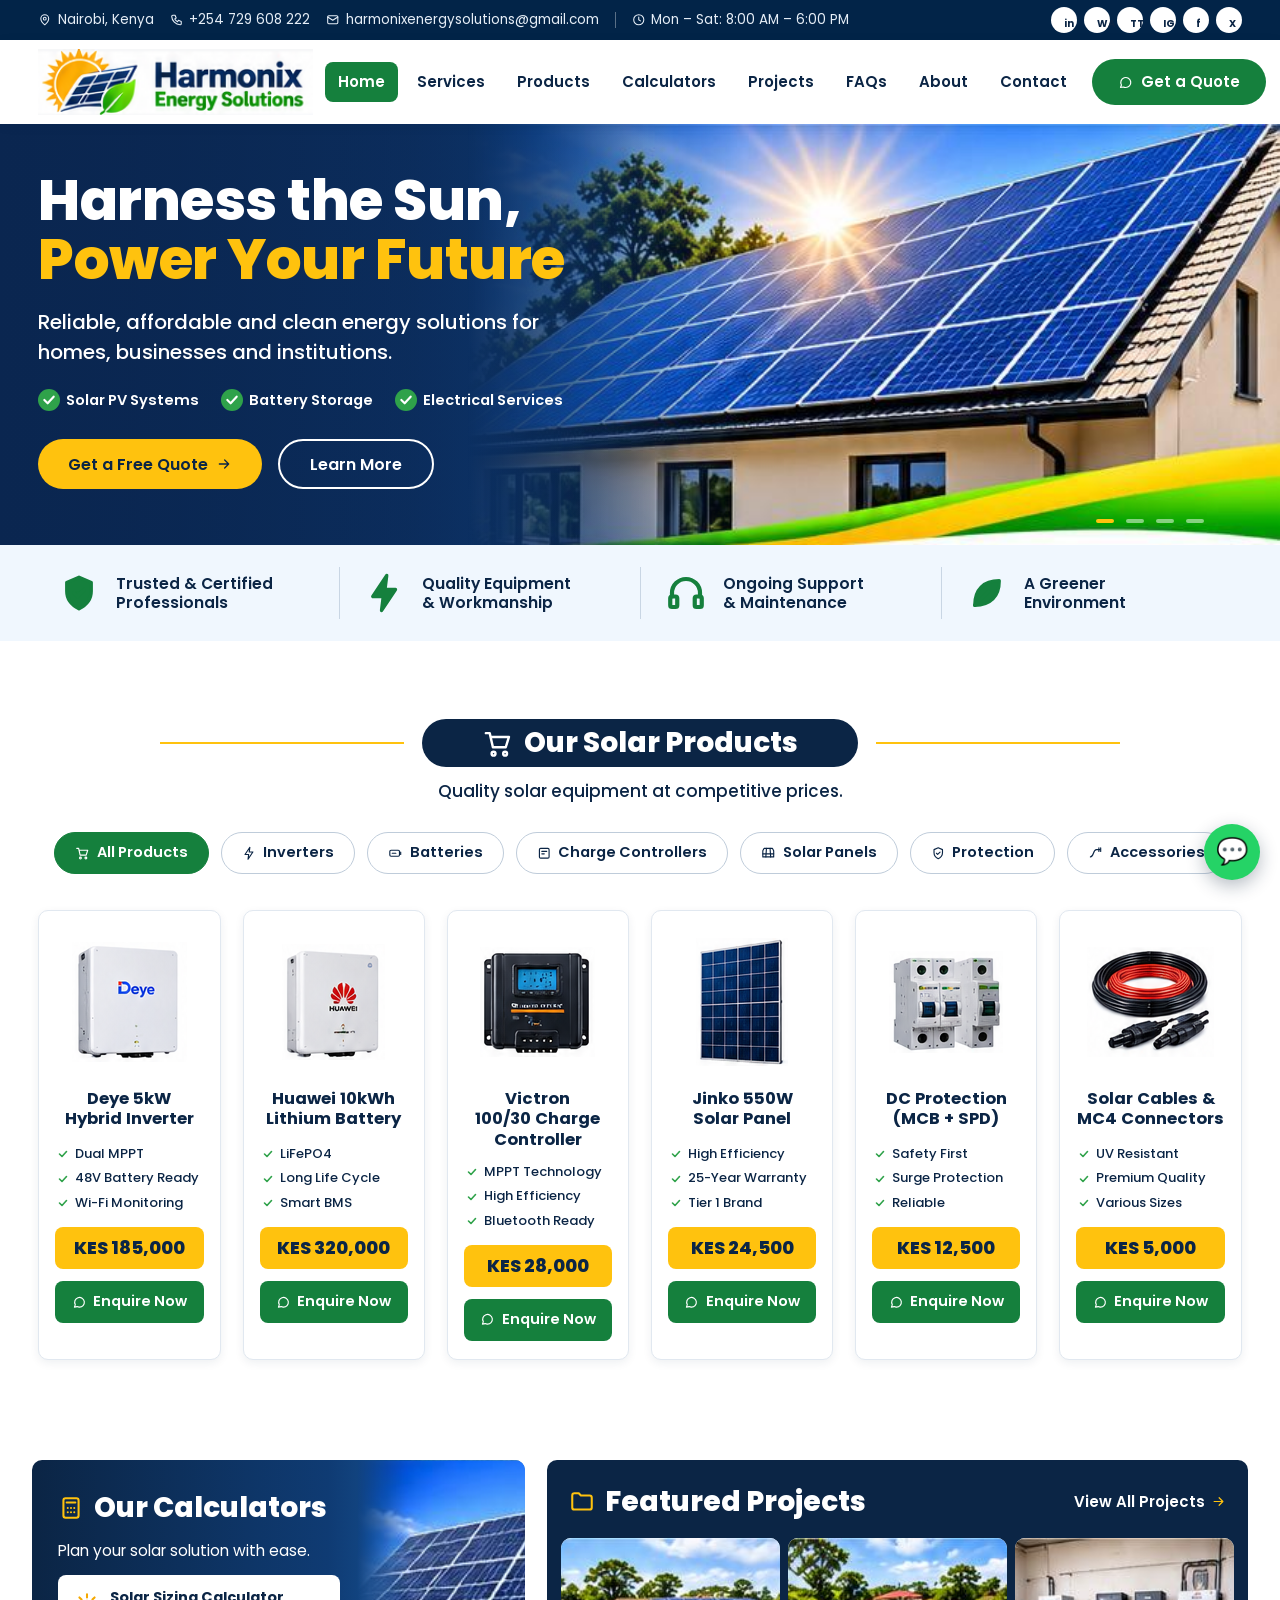
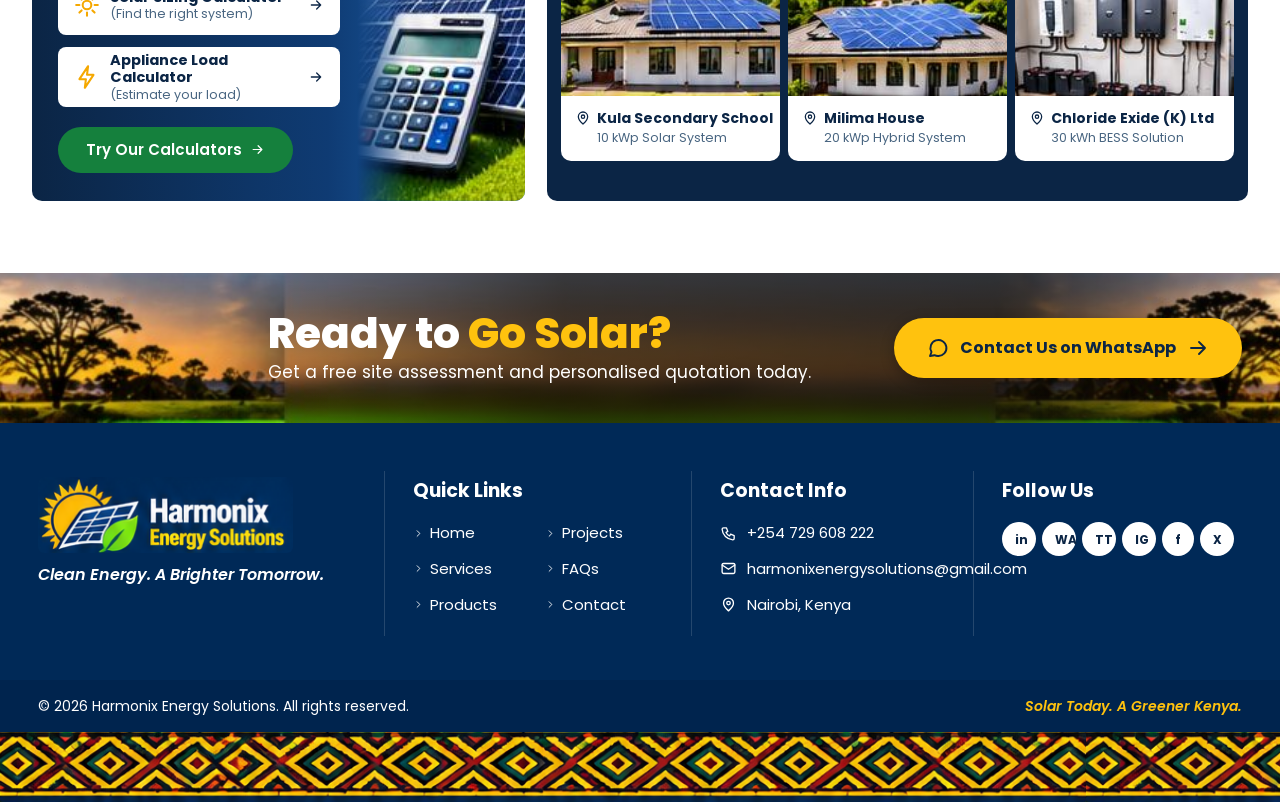
<file: index.html>
<!DOCTYPE html>
<html lang="en">
<head>
    <meta charset="UTF-8">
    <meta name="viewport" content="width=device-width, initial-scale=1.0">

    <title>Harmonix Energy Solutions | Solar &amp; Electrical</title>
    <meta name="description"
          content="Explore solar energy, battery storage and electrical solutions from Harmonix Energy Solutions.">
    <meta name="theme-color" content="#0B2545">

    <!-- Link preview (WhatsApp, Facebook, LinkedIn) -->
    <meta property="og:type" content="website">
    <meta property="og:title" content="Harmonix Energy Solutions | Solar &amp; Electrical">
    <meta property="og:description"
          content="Reliable solar, battery storage and electrical solutions for homes and businesses.">
    <!-- Add this once your images are uploaded:
    <meta property="og:image" content="https://alankonga.github.io/harmonix-energy/images/solar-installation.jpg">
    -->

    <!-- Emoji favicon -->
    <link rel="icon"
          href="data:image/svg+xml,<svg xmlns='http://www.w3.org/2000/svg' viewBox='0 0 100 100'><text y='.9em' font-size='90'>☀️</text></svg>">

    <!-- Structured data for Google. Add "url", "image" and "address" once you have them. -->
    <script type="application/ld+json">
    {
        "@context": "https://schema.org",
        "@type": "LocalBusiness",
        "name": "Harmonix Energy Solutions",
        "description": "Solar PV, battery storage and electrical services for homes and businesses.",
        "email": "harmonixenergysolutions@gmail.com",
        "telephone": "+254729608222",
        "areaServed": "Kenya"
    }
    </script>

    <link rel="preconnect" href="https://fonts.googleapis.com">
    <link rel="stylesheet" href="https://fonts.googleapis.com/css2?family=Poppins:wght@400;500;600;700;800&display=swap">
    <link rel="stylesheet" href="style.css">
    <link rel="stylesheet" href="theme.css">
</head>
<body><svg width="0" height="0" style="position:absolute" aria-hidden="true"><defs><symbol id="i-shield" viewBox="0 0 24 24"><path d="M12 3l7 3v5c0 5-3 8-7 10-4-2-7-5-7-10V6z"/><path d="M9 12l2 2 4-4"/></symbol><symbol id="i-bolt" viewBox="0 0 24 24"><path d="M13 2L5 14h6l-1 8 8-12h-6z"/></symbol><symbol id="i-headset" viewBox="0 0 24 24"><path d="M4 14v-2a8 8 0 0116 0v2"/><rect x="3" y="14" width="4" height="6" rx="1"/><rect x="17" y="14" width="4" height="6" rx="1"/></symbol><symbol id="i-leaf" viewBox="0 0 24 24"><path d="M5 19c0-9 5-14 14-14 0 9-5 14-14 14z"/><path d="M5 19l8-8"/></symbol><symbol id="i-cart" viewBox="0 0 24 24"><circle cx="9" cy="20" r="1.5"/><circle cx="18" cy="20" r="1.5"/><path d="M3 4h3l2.5 11h10L21 7H7"/></symbol><symbol id="i-calc" viewBox="0 0 24 24"><rect x="5" y="3" width="14" height="18" rx="2"/><path d="M8 7h8M9 12h.01M12 12h.01M15 12h.01M9 16h.01M12 16h.01M15 16h.01"/></symbol><symbol id="i-battery" viewBox="0 0 24 24"><rect x="3" y="7" width="16" height="10" rx="2"/><path d="M21 10v4M7 12h6"/></symbol><symbol id="i-ctl" viewBox="0 0 24 24"><rect x="4" y="4" width="16" height="16" rx="2"/><path d="M8 9h8M8 13h4"/></symbol><symbol id="i-panel" viewBox="0 0 24 24"><path d="M3 8l2-4h14l2 4v10H3z"/><path d="M3 13h18M9 4l-1 14M15 4l1 14"/></symbol><symbol id="i-cable" viewBox="0 0 24 24"><path d="M4 18c6 0 4-12 10-12h6"/><path d="M18 3v6M21 3v6"/></symbol><symbol id="i-check" viewBox="0 0 24 24"><path d="M5 12l5 5 9-10"/></symbol><symbol id="i-chat" viewBox="0 0 24 24"><path d="M4 20l1.5-4A8 8 0 1112 20a8 8 0 01-3.5-.8z"/></symbol><symbol id="i-arrow" viewBox="0 0 24 24"><path d="M5 12h14M13 6l6 6-6 6"/></symbol><symbol id="i-chev" viewBox="0 0 24 24"><path d="M9 6l6 6-6 6"/></symbol><symbol id="i-phone" viewBox="0 0 24 24"><path d="M5 4h4l2 5-2.5 1.5a11 11 0 005 5L15 13l5 2v4a2 2 0 01-2 2A16 16 0 013 6a2 2 0 012-2z"/></symbol><symbol id="i-mail" viewBox="0 0 24 24"><rect x="3" y="5" width="18" height="14" rx="2"/><path d="M3 7l9 6 9-6"/></symbol><symbol id="i-pin" viewBox="0 0 24 24"><path d="M12 21s7-6 7-11a7 7 0 10-14 0c0 5 7 11 7 11z"/><circle cx="12" cy="10" r="2.5"/></symbol><symbol id="i-clock" viewBox="0 0 24 24"><circle cx="12" cy="12" r="9"/><path d="M12 7v5l3 2"/></symbol><symbol id="i-sun" viewBox="0 0 24 24"><circle cx="12" cy="12" r="4"/><path d="M12 2v3M12 19v3M2 12h3M19 12h3M5 5l2 2M17 17l2 2M19 5l-2 2M7 17l-2 2"/></symbol><symbol id="i-folder" viewBox="0 0 24 24"><path d="M3 6a2 2 0 012-2h4l2 2h8a2 2 0 012 2v9a2 2 0 01-2 2H5a2 2 0 01-2-2z"/></symbol></defs></svg>
    <div class="topbar">
        <div class="tb-info">
            <span><svg class="i " aria-hidden="true"><use href="#i-pin"/></svg> Nairobi, Kenya</span><a href="tel:+254729608222"><svg class="i " aria-hidden="true"><use href="#i-phone"/></svg> +254 729 608 222</a>
            <a class="mail" href="mailto:harmonixenergysolutions@gmail.com"><svg class="i " aria-hidden="true"><use href="#i-mail"/></svg> harmonixenergysolutions@gmail.com</a><span class="sep"></span>
            <span class="hours"><svg class="i " aria-hidden="true"><use href="#i-clock"/></svg> Mon &ndash; Sat: 8:00 AM &ndash; 6:00 PM</span>
        </div>
        <nav class="soc" aria-label="Social media"><a href="https://www.linkedin.com/company/YOUR-PAGE" target="_blank" rel="noopener noreferrer" aria-label="LinkedIn" title="LinkedIn">in</a><a href="https://wa.me/254729608222" target="_blank" rel="noopener noreferrer" aria-label="WhatsApp" title="WhatsApp">WA</a><a href="https://www.tiktok.com/@YOUR-HANDLE" target="_blank" rel="noopener noreferrer" aria-label="TikTok" title="TikTok">TT</a><a href="https://www.instagram.com/YOUR-HANDLE" target="_blank" rel="noopener noreferrer" aria-label="Instagram" title="Instagram">IG</a><a href="https://www.facebook.com/YOUR-PAGE" target="_blank" rel="noopener noreferrer" aria-label="Facebook" title="Facebook">f</a><a href="https://x.com/YOUR-HANDLE" target="_blank" rel="noopener noreferrer" aria-label="Twitter" title="Twitter">X</a></nav>
    </div>

    <!-- Header and navigation -->
    <header id="site-header">
        <h2><a href="#home" class="logo-link" aria-label="Harmonix Energy Solutions home"><img src="images/logo-header.png" alt="Harmonix Energy Solutions" width="262" height="68"></a></h2>
        <button type="button" class="nav-toggle" id="nav-toggle" aria-expanded="false" aria-controls="main-nav" aria-label="Toggle navigation menu"><span class="nav-toggle-bar"></span><span class="nav-toggle-bar"></span><span class="nav-toggle-bar"></span></button>
        <nav id="main-nav" aria-label="Main navigation"><a href="#home" class="on">Home</a><a href="solutions.html#services">Services</a><a href="#products">Products</a><a href="solutions.html#calculator">Calculators</a><a href="#projects">Projects</a><a href="solutions.html#faq">FAQs</a><a href="solutions.html#about">About</a><a href="solutions.html#contact">Contact</a></nav>
        <a class="button hdr-quote" href="https://wa.me/254729608222?text=Hello%20Harmonix%20Energy%20Solutions%2C%20I%20would%20like%20a%20quotation." target="_blank" rel="noopener noreferrer"><svg class="i " aria-hidden="true"><use href="#i-chat"/></svg> Get a Quote</a>
    </header>

    <main>
        <section id="home">
            <div class="hero-slides" id="hero-slides" aria-hidden="true"></div>
            <div class="hero-shade" aria-hidden="true"></div>
            <div class="hero-content">
                <h1>Harness the Sun, <span>Power Your Future</span></h1>
                <p class="hero-sub">Reliable, affordable and clean energy solutions for homes, businesses and institutions.</p>
                <ul class="hero-checks"><li><svg class="i " aria-hidden="true"><use href="#i-check"/></svg> Solar PV Systems</li><li><svg class="i " aria-hidden="true"><use href="#i-check"/></svg> Battery Storage</li><li><svg class="i " aria-hidden="true"><use href="#i-check"/></svg> Electrical Services</li></ul>
                <div class="hero-btns"><a class="button yellow" href="solutions.html#contact">Get a Free Quote <svg class="i " aria-hidden="true"><use href="#i-arrow"/></svg></a><a class="button ghost" href="solutions.html#services">Learn More</a></div>
            </div>
            <div class="hero-ctl"><button type="button" id="hero-prev" aria-label="Previous slide">&lsaquo;</button><span id="hero-dots" style="display:flex"></span><button type="button" id="hero-next" aria-label="Next slide">&rsaquo;</button></div>
        </section>

        <div class="trust">
            <div><svg class="i " aria-hidden="true"><use href="#i-shield"/></svg><span>Trusted &amp; Certified<br>Professionals</span></div>
            <div><svg class="i " aria-hidden="true"><use href="#i-bolt"/></svg><span>Quality Equipment<br>&amp; Workmanship</span></div>
            <div><svg class="i " aria-hidden="true"><use href="#i-headset"/></svg><span>Ongoing Support<br>&amp; Maintenance</span></div>
            <div><svg class="i " aria-hidden="true"><use href="#i-leaf"/></svg><span>A Greener<br>Environment</span></div>
        </div>

        <section id="products">
            <div class="rule-title"><h2 class="pill-title"><svg class="i " aria-hidden="true"><use href="#i-cart"/></svg> Our Solar Products</h2></div>
            <p class="sub">Quality solar equipment at competitive prices.</p>
            <div class="ptabs" id="product-tabs" role="group" aria-label="Product categories"></div>
            <div class="pgrid" id="product-cards"></div>
        </section>

        <div class="duo">
            <div class="calc-promo">
                <h2><svg class="i " aria-hidden="true"><use href="#i-calc"/></svg> Our Calculators</h2>
                <p>Plan your solar solution with ease.</p>
                <a class="tile" href="solutions.html#calculator"><svg class="i " aria-hidden="true"><use href="#i-sun"/></svg><span>Solar Sizing Calculator<small>(Find the right system)</small></span><svg class="i go" aria-hidden="true"><use href="#i-arrow"/></svg></a>
                <a class="tile" href="solutions.html#load-calculator"><svg class="i " aria-hidden="true"><use href="#i-bolt"/></svg><span>Appliance Load Calculator<small>(Estimate your load)</small></span><svg class="i go" aria-hidden="true"><use href="#i-arrow"/></svg></a>
                <a class="button" href="solutions.html#calculator">Try Our Calculators <svg class="i " aria-hidden="true"><use href="#i-arrow"/></svg></a>
            </div>
            <section id="projects" class="pj">
                <div class="pj-head"><h2><svg class="i " aria-hidden="true"><use href="#i-folder"/></svg> Featured Projects</h2><a href="#projects">View All Projects <svg class="i " aria-hidden="true"><use href="#i-arrow"/></svg></a></div>
                <div class="card-grid project-grid" id="project-grid">
<article class="project-card"><img src="images/proj-kula.jpg" alt="Kula Secondary School" width="183" height="125" loading="lazy"><div class="project-info"><h3><svg class="i " aria-hidden="true"><use href="#i-pin"/></svg> Kula Secondary School</h3><p>10 kWp Solar System</p></div></article>
<article class="project-card"><img src="images/proj-milima.jpg" alt="Milima House" width="183" height="125" loading="lazy"><div class="project-info"><h3><svg class="i " aria-hidden="true"><use href="#i-pin"/></svg> Milima House</h3><p>20 kWp Hybrid System</p></div></article>
<article class="project-card"><img src="images/proj-chloride.jpg" alt="Chloride Exide (K) Ltd" width="183" height="125" loading="lazy"><div class="project-info"><h3><svg class="i " aria-hidden="true"><use href="#i-pin"/></svg> Chloride Exide (K) Ltd</h3><p>30 kWh BESS Solution</p></div></article>
                </div>
            </section>
        </div>

        <section class="cta-band" aria-label="Get a quote">
            <div><h2>Ready to <span>Go Solar?</span></h2><p>Get a free site assessment and personalised quotation today.</p></div>
            <a class="button yellow" href="https://wa.me/254729608222?text=Hello%20Harmonix%20Energy%20Solutions%2C%20I%20would%20like%20a%20quotation." target="_blank" rel="noopener noreferrer"><svg class="i " aria-hidden="true"><use href="#i-chat"/></svg> Contact Us on WhatsApp <svg class="i " aria-hidden="true"><use href="#i-arrow"/></svg></a>
        </section>
    </main>

    <!-- Footer -->
    <footer>
        <div class="ft">
            <div class="logo"><img src="images/logo-footer.png" alt="Harmonix Energy Solutions" width="257" height="77"><p class="tag">Clean Energy. A Brighter Tomorrow.</p></div>
            <div><h4>Quick Links</h4><div class="qlinks"><a href="#home"><svg class="i " aria-hidden="true"><use href="#i-chev"/></svg> Home</a><a href="#projects"><svg class="i " aria-hidden="true"><use href="#i-chev"/></svg> Projects</a><a href="solutions.html#services"><svg class="i " aria-hidden="true"><use href="#i-chev"/></svg> Services</a><a href="solutions.html#faq"><svg class="i " aria-hidden="true"><use href="#i-chev"/></svg> FAQs</a><a href="#products"><svg class="i " aria-hidden="true"><use href="#i-chev"/></svg> Products</a><a href="solutions.html#contact"><svg class="i " aria-hidden="true"><use href="#i-chev"/></svg> Contact</a></div></div>
            <div><h4>Contact Info</h4>
                <div class="ci"><svg class="i " aria-hidden="true"><use href="#i-phone"/></svg><a href="tel:+254729608222">+254 729 608 222</a></div>
                <div class="ci"><svg class="i " aria-hidden="true"><use href="#i-mail"/></svg><a href="mailto:harmonixenergysolutions@gmail.com">harmonixenergysolutions@gmail.com</a></div>
                <div class="ci"><svg class="i " aria-hidden="true"><use href="#i-pin"/></svg>Nairobi, Kenya</div></div>
            <div><h4>Follow Us</h4><nav class="soc" aria-label="Social media"><a href="https://www.linkedin.com/company/YOUR-PAGE" target="_blank" rel="noopener noreferrer" aria-label="LinkedIn" title="LinkedIn">in</a><a href="https://wa.me/254729608222" target="_blank" rel="noopener noreferrer" aria-label="WhatsApp" title="WhatsApp">WA</a><a href="https://www.tiktok.com/@YOUR-HANDLE" target="_blank" rel="noopener noreferrer" aria-label="TikTok" title="TikTok">TT</a><a href="https://www.instagram.com/YOUR-HANDLE" target="_blank" rel="noopener noreferrer" aria-label="Instagram" title="Instagram">IG</a><a href="https://www.facebook.com/YOUR-PAGE" target="_blank" rel="noopener noreferrer" aria-label="Facebook" title="Facebook">f</a><a href="https://x.com/YOUR-HANDLE" target="_blank" rel="noopener noreferrer" aria-label="Twitter" title="Twitter">X</a></nav></div>
        </div>
        <div class="fbar"><span>&copy; 2026 Harmonix Energy Solutions. All rights reserved.</span><em>Solar Today. A Greener Kenya.</em></div>
        <div class="kente" aria-hidden="true"></div>
    </footer>

    <!-- Floating WhatsApp button -->
    <a
        class="whatsapp-float"
        href="https://wa.me/254729608222?text=Hello%20Harmonix%20Energy%20Solutions%2C%20I%20would%20like%20a%20quotation."
        target="_blank"
        rel="noopener noreferrer"
        aria-label="Chat with us on WhatsApp"
    >💬</a>

    <script src="data.js"></script>
    <script src="script.js"></script>
    <script src="catalog.js"></script>
    <script src="hero.js"></script>
</body>
</html>
</file>
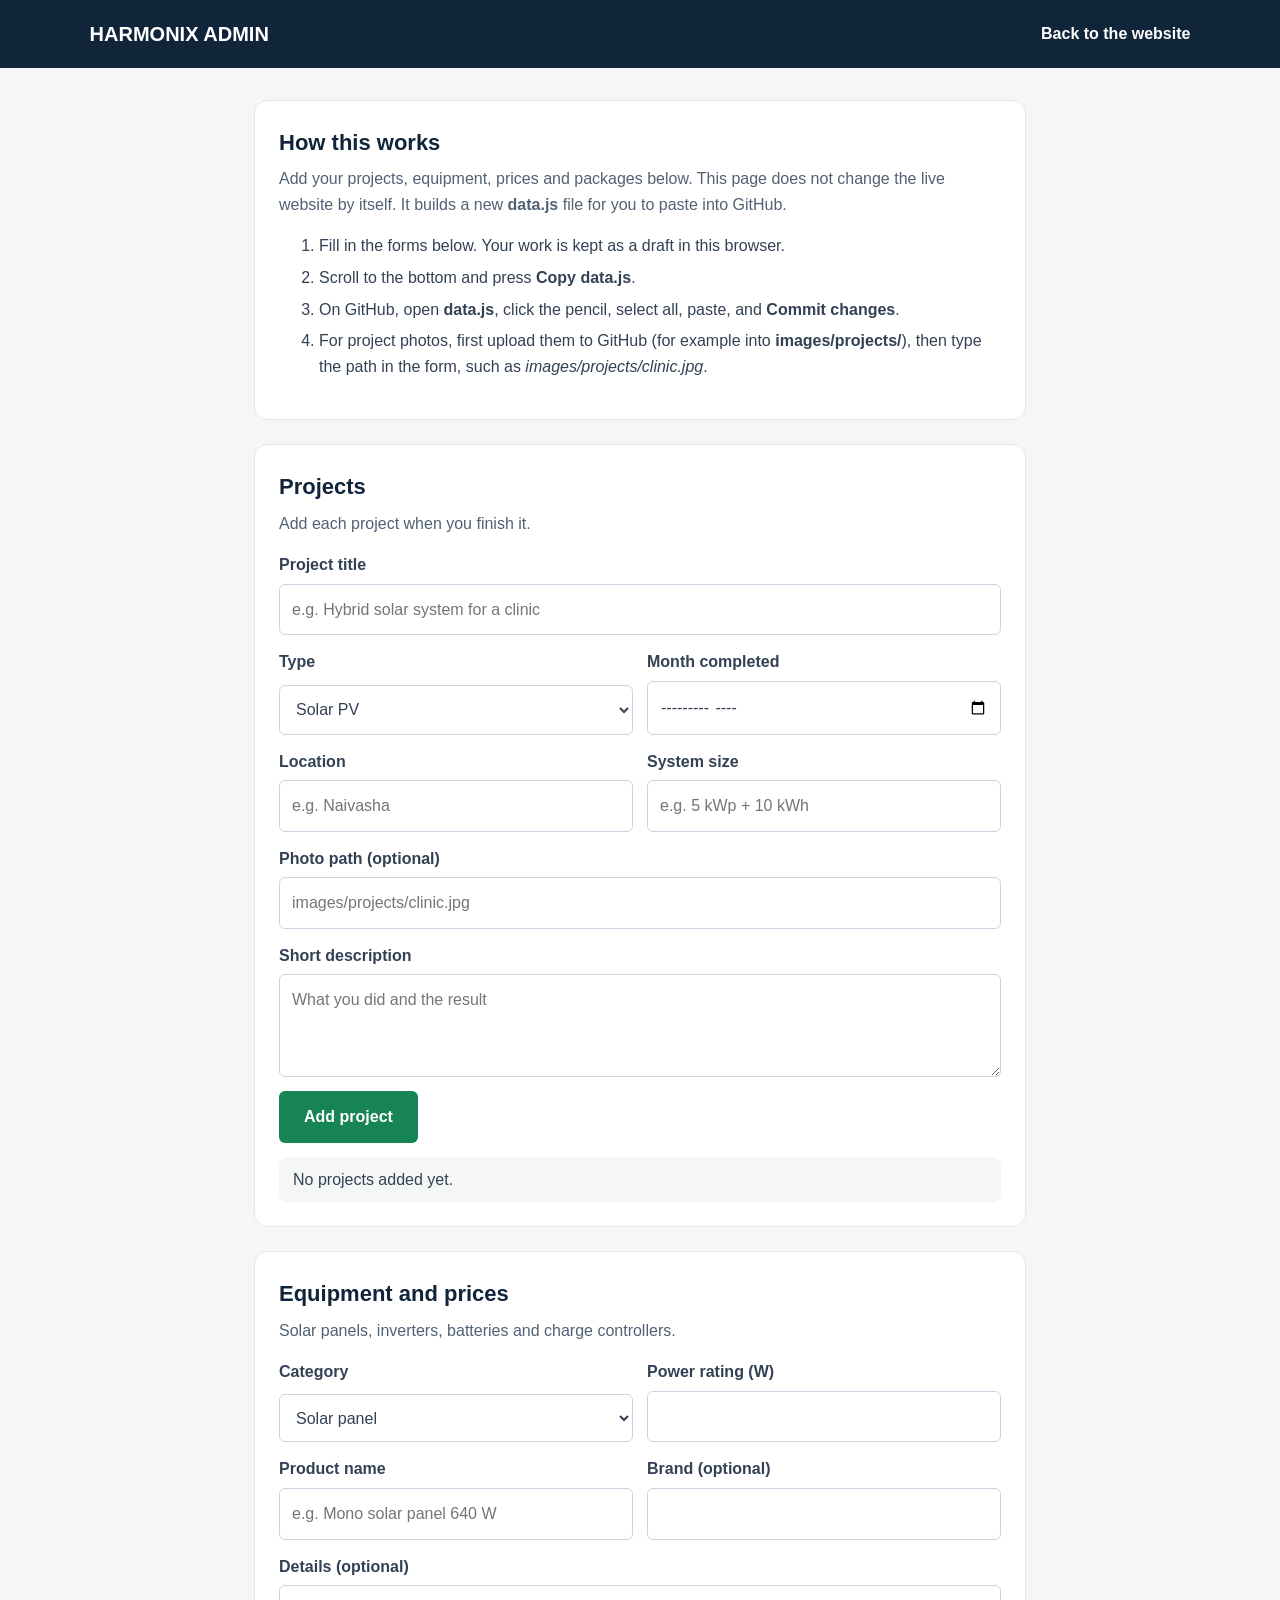
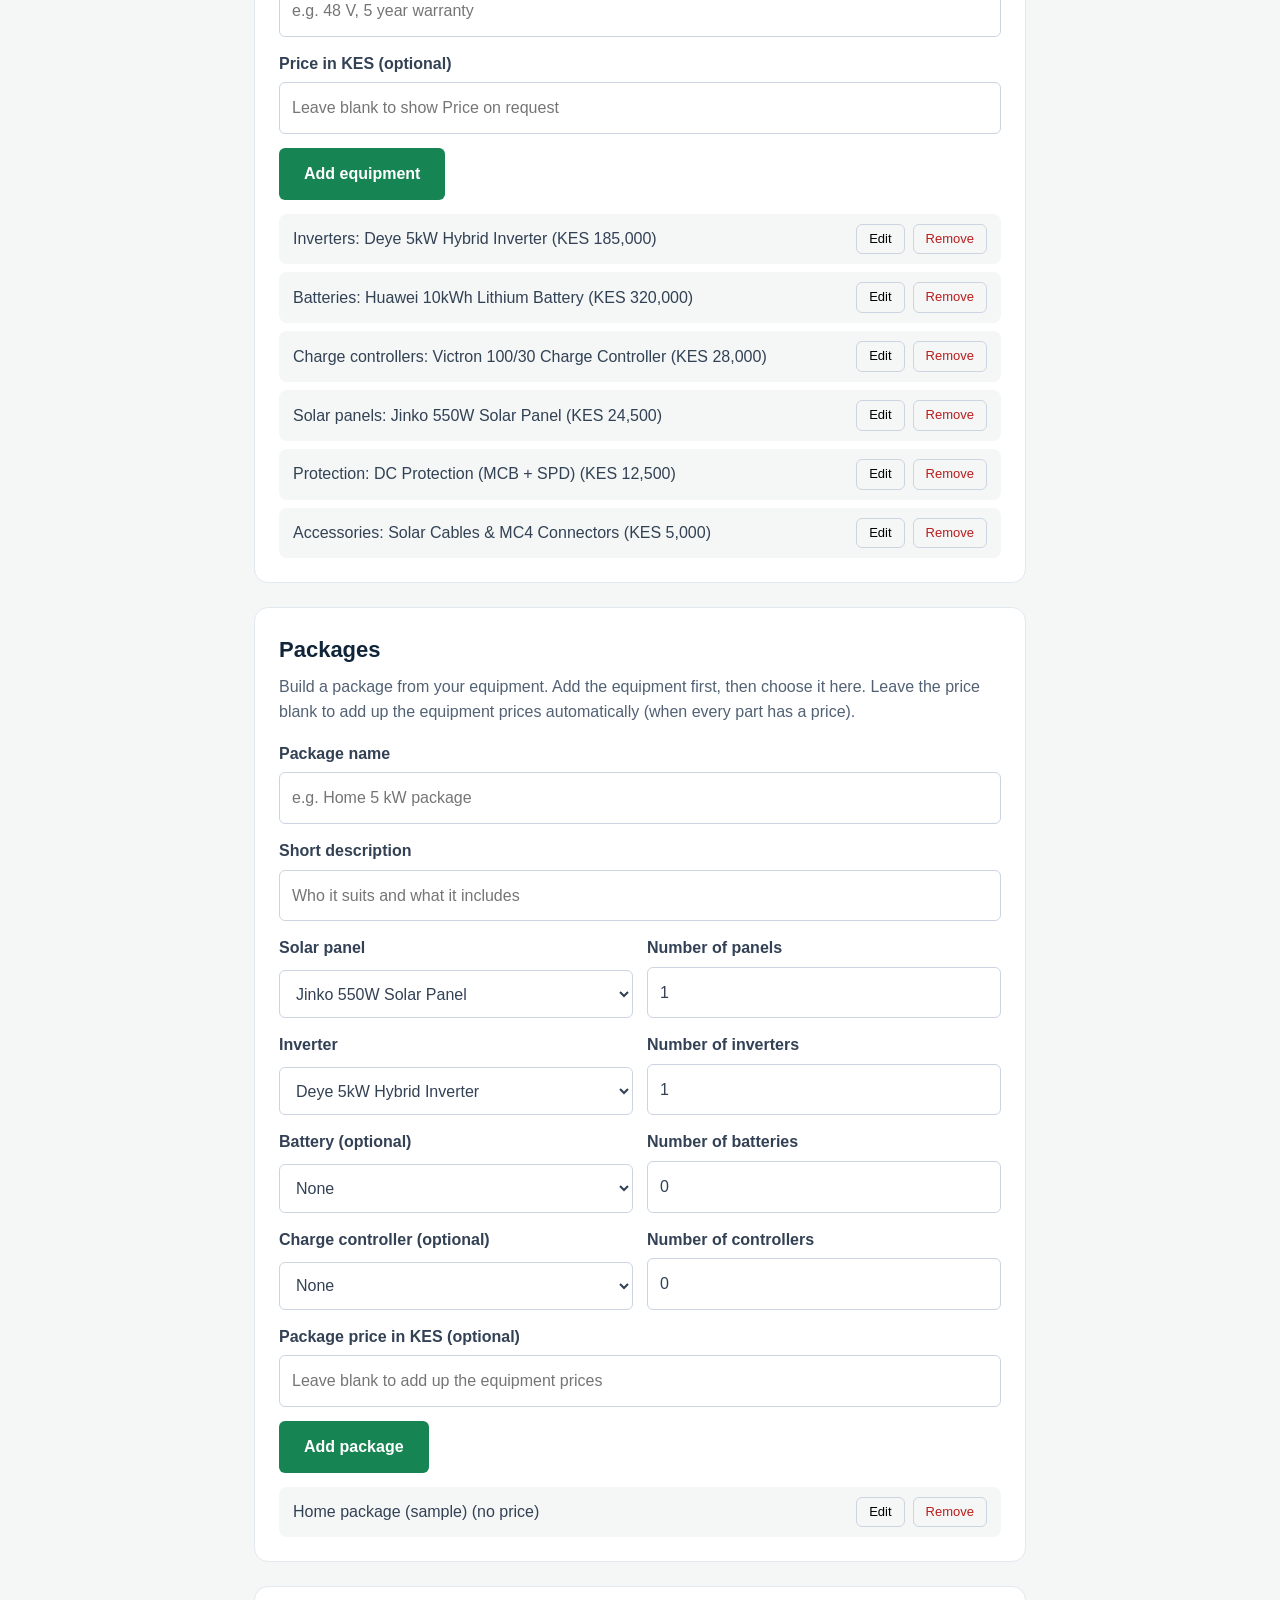
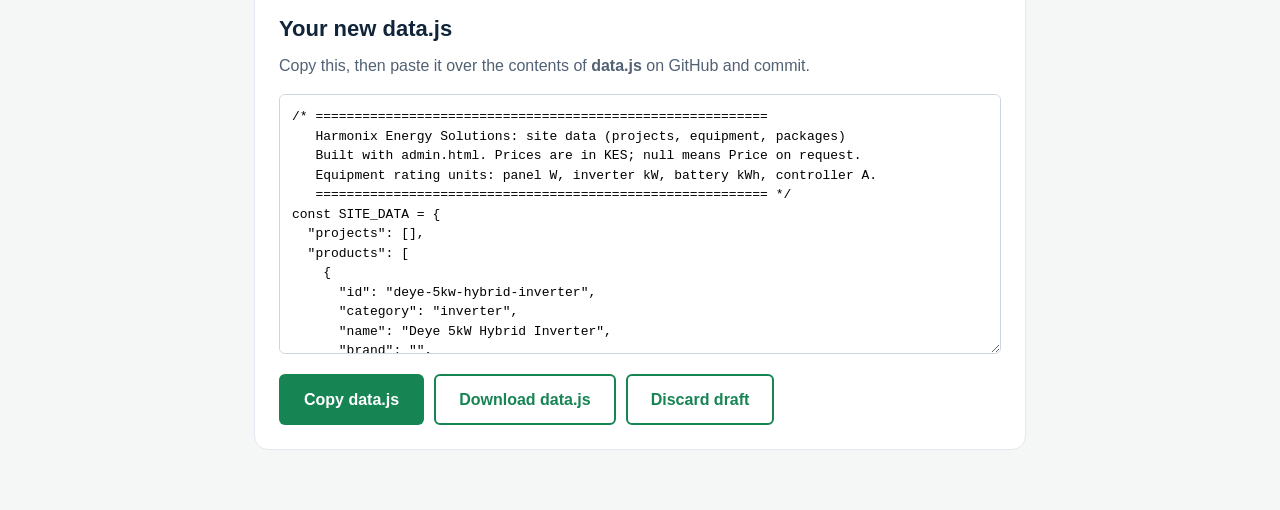
<file: admin.html>
<!DOCTYPE html>
<html lang="en">
<head>
    <meta charset="UTF-8">
    <meta name="viewport" content="width=device-width, initial-scale=1.0">
    <meta name="robots" content="noindex, nofollow">
    <title>Harmonix Admin | Site data builder</title>

    <link rel="stylesheet" href="style.css">

    <style>
        body.admin-page { background: var(--light-bg); }

        .admin-main {
            max-width: 900px;
            margin: 0 auto;
            padding: 32px 5% 60px;
            display: grid;
            gap: 24px;
        }

        .admin-card {
            background: var(--white);
            border: 1px solid var(--border);
            border-radius: 14px;
            padding: 24px;
        }

        .admin-card h2 {
            margin: 0 0 6px;
            font-size: 22px;
            color: var(--navy);
        }

        .admin-card > p { margin-top: 0; color: var(--text-soft); }

        .admin-form {
            display: grid;
            gap: 14px;
            margin-top: 14px;
        }

        .admin-form input[type="text"],
        .admin-form input[type="number"],
        .admin-form input[type="month"],
        .admin-form select,
        .admin-form textarea {
            width: 100%;
            padding: 12px;
            border: 1px solid #cbd5e1;
            border-radius: 6px;
            background: var(--white);
            color: var(--text);
            font: inherit;
        }

        .admin-form label { font-weight: bold; }

        .admin-form .field { display: grid; gap: 6px; }

        .admin-form .row {
            display: grid;
            grid-template-columns: repeat(2, minmax(0, 1fr));
            gap: 14px;
        }

        .admin-form button { justify-self: start; }

        .admin-list {
            list-style: none;
            margin: 14px 0 0;
            padding: 0;
            display: grid;
            gap: 8px;
        }

        .admin-list li {
            display: flex;
            flex-wrap: wrap;
            align-items: center;
            justify-content: space-between;
            gap: 10px;
            padding: 10px 14px;
            background: var(--light-bg);
            border-radius: 8px;
        }

        .admin-list .item-actions { display: flex; gap: 8px; }

        .admin-list button {
            padding: 4px 12px;
            background: transparent;
            border: 1px solid #cbd5e1;
            border-radius: 6px;
            font: inherit;
            font-size: 13px;
            cursor: pointer;
        }

        .admin-list .remove { color: #b91c1c; }

        .editing-banner {
            padding: 10px 14px;
            background: #fef9c3;
            border-radius: 8px;
            font-weight: bold;
        }

        .admin-status { margin: 0; font-weight: bold; color: var(--green); }

        #export-box {
            width: 100%;
            min-height: 260px;
            padding: 12px;
            border: 1px solid #cbd5e1;
            border-radius: 6px;
            font: 13px/1.5 Consolas, Menlo, monospace;
        }

        .admin-buttons { display: flex; flex-wrap: wrap; gap: 10px; margin-top: 12px; }

        .admin-steps li { margin-bottom: 6px; }

        @media (max-width: 600px) {
            .admin-form .row { grid-template-columns: 1fr; }
        }
    </style>
</head>
<body class="admin-page">

    <header>
        <h2>HARMONIX ADMIN</h2>
        <nav aria-label="Admin">
            <a href="index.html">Back to the website</a>
        </nav>
    </header>

    <main class="admin-main">

        <div class="admin-card">
            <h2>How this works</h2>
            <p>
                Add your projects, equipment, prices and packages below. This
                page does not change the live website by itself. It builds a new
                <strong>data.js</strong> file for you to paste into GitHub.
            </p>
            <ol class="admin-steps">
                <li>Fill in the forms below. Your work is kept as a draft in this browser.</li>
                <li>Scroll to the bottom and press <strong>Copy data.js</strong>.</li>
                <li>On GitHub, open <strong>data.js</strong>, click the pencil, select all, paste, and <strong>Commit changes</strong>.</li>
                <li>For project photos, first upload them to GitHub (for example into <strong>images/projects/</strong>), then type the path in the form, such as <em>images/projects/clinic.jpg</em>.</li>
            </ol>
        </div>

        <!-- Projects -->
        <div class="admin-card">
            <h2>Projects</h2>
            <p>Add each project when you finish it.</p>

            <div class="editing-banner" id="project-editing" hidden></div>

            <form id="project-form" class="admin-form">
                <div class="field">
                    <label for="p-title">Project title</label>
                    <input type="text" id="p-title" maxlength="80" required
                           placeholder="e.g. Hybrid solar system for a clinic">
                </div>

                <div class="row">
                    <div class="field">
                        <label for="p-type">Type</label>
                        <select id="p-type">
                            <option>Solar PV</option>
                            <option>Energy storage</option>
                            <option>Maintenance</option>
                            <option>Electrical</option>
                            <option>Other</option>
                        </select>
                    </div>
                    <div class="field">
                        <label for="p-date">Month completed</label>
                        <input type="month" id="p-date">
                    </div>
                </div>

                <div class="row">
                    <div class="field">
                        <label for="p-location">Location</label>
                        <input type="text" id="p-location" maxlength="60" placeholder="e.g. Naivasha">
                    </div>
                    <div class="field">
                        <label for="p-size">System size</label>
                        <input type="text" id="p-size" maxlength="60" placeholder="e.g. 5 kWp + 10 kWh">
                    </div>
                </div>

                <div class="field">
                    <label for="p-image">Photo path (optional)</label>
                    <input type="text" id="p-image" maxlength="120" placeholder="images/projects/clinic.jpg">
                </div>

                <div class="field">
                    <label for="p-desc">Short description</label>
                    <textarea id="p-desc" rows="3" maxlength="300"
                              placeholder="What you did and the result"></textarea>
                </div>

                <button type="submit" class="button" id="project-submit">Add project</button>
            </form>

            <ul class="admin-list" id="project-list"></ul>
        </div>

        <!-- Equipment -->
        <div class="admin-card">
            <h2>Equipment and prices</h2>
            <p>Solar panels, inverters, batteries and charge controllers.</p>

            <div class="editing-banner" id="product-editing" hidden></div>

            <form id="product-form" class="admin-form">
                <div class="row">
                    <div class="field">
                        <label for="e-category">Category</label>
                        <select id="e-category">
                            <option value="panel">Solar panel</option>
                            <option value="inverter">Inverter</option>
                            <option value="battery">Battery</option>
                            <option value="controller">Charge controller</option>
                            <option value="protection">Protection</option>
                            <option value="accessory">Accessories</option>
                        </select>
                    </div>
                    <div class="field">
                        <label for="e-rating" id="e-rating-label">Power rating (W)</label>
                        <input type="number" id="e-rating" min="0.01" step="any" required>
                    </div>
                </div>

                <div class="row">
                    <div class="field">
                        <label for="e-name">Product name</label>
                        <input type="text" id="e-name" maxlength="80" required
                               placeholder="e.g. Mono solar panel 640 W">
                    </div>
                    <div class="field">
                        <label for="e-brand">Brand (optional)</label>
                        <input type="text" id="e-brand" maxlength="40">
                    </div>
                </div>

                <div class="field">
                    <label for="e-details">Details (optional)</label>
                    <input type="text" id="e-details" maxlength="120"
                           placeholder="e.g. 48 V, 5 year warranty">
                </div>

                <div class="field">
                    <label for="e-price">Price in KES (optional)</label>
                    <input type="number" id="e-price" min="0" step="any"
                           placeholder="Leave blank to show Price on request">
                </div>

                <button type="submit" class="button" id="product-submit">Add equipment</button>
            </form>

            <ul class="admin-list" id="product-list"></ul>
        </div>

        <!-- Packages -->
        <div class="admin-card">
            <h2>Packages</h2>
            <p>
                Build a package from your equipment. Add the equipment first, then
                choose it here. Leave the price blank to add up the equipment
                prices automatically (when every part has a price).
            </p>

            <div class="editing-banner" id="package-editing" hidden></div>

            <form id="package-form" class="admin-form">
                <div class="field">
                    <label for="k-name">Package name</label>
                    <input type="text" id="k-name" maxlength="60" required
                           placeholder="e.g. Home 5 kW package">
                </div>

                <div class="field">
                    <label for="k-desc">Short description</label>
                    <input type="text" id="k-desc" maxlength="160"
                           placeholder="Who it suits and what it includes">
                </div>

                <div class="row">
                    <div class="field">
                        <label for="k-panel">Solar panel</label>
                        <select id="k-panel"></select>
                    </div>
                    <div class="field">
                        <label for="k-panel-qty">Number of panels</label>
                        <input type="number" id="k-panel-qty" min="1" step="1" value="1">
                    </div>
                </div>

                <div class="row">
                    <div class="field">
                        <label for="k-inverter">Inverter</label>
                        <select id="k-inverter"></select>
                    </div>
                    <div class="field">
                        <label for="k-inverter-qty">Number of inverters</label>
                        <input type="number" id="k-inverter-qty" min="1" step="1" value="1">
                    </div>
                </div>

                <div class="row">
                    <div class="field">
                        <label for="k-battery">Battery (optional)</label>
                        <select id="k-battery"></select>
                    </div>
                    <div class="field">
                        <label for="k-battery-qty">Number of batteries</label>
                        <input type="number" id="k-battery-qty" min="0" step="1" value="0">
                    </div>
                </div>

                <div class="row">
                    <div class="field">
                        <label for="k-controller">Charge controller (optional)</label>
                        <select id="k-controller"></select>
                    </div>
                    <div class="field">
                        <label for="k-controller-qty">Number of controllers</label>
                        <input type="number" id="k-controller-qty" min="0" step="1" value="0">
                    </div>
                </div>

                <div class="field">
                    <label for="k-price">Package price in KES (optional)</label>
                    <input type="number" id="k-price" min="0" step="any"
                           placeholder="Leave blank to add up the equipment prices">
                </div>

                <button type="submit" class="button" id="package-submit">Add package</button>
            </form>

            <ul class="admin-list" id="package-list"></ul>
        </div>

        <!-- Export -->
        <div class="admin-card">
            <h2>Your new data.js</h2>
            <p>
                Copy this, then paste it over the contents of <strong>data.js</strong>
                on GitHub and commit.
            </p>

            <textarea id="export-box" readonly aria-label="Generated data.js"></textarea>

            <div class="admin-buttons">
                <button type="button" class="button" id="copy-button">Copy data.js</button>
                <button type="button" class="button button-outline" id="download-button">Download data.js</button>
                <button type="button" class="button button-outline" id="reset-button">Discard draft</button>
            </div>

            <p class="admin-status" id="admin-status" role="status" aria-live="polite"></p>
        </div>

    </main>

    <script src="data.js"></script>
    <script src="admin.js"></script>
</body>
</html>
</file>
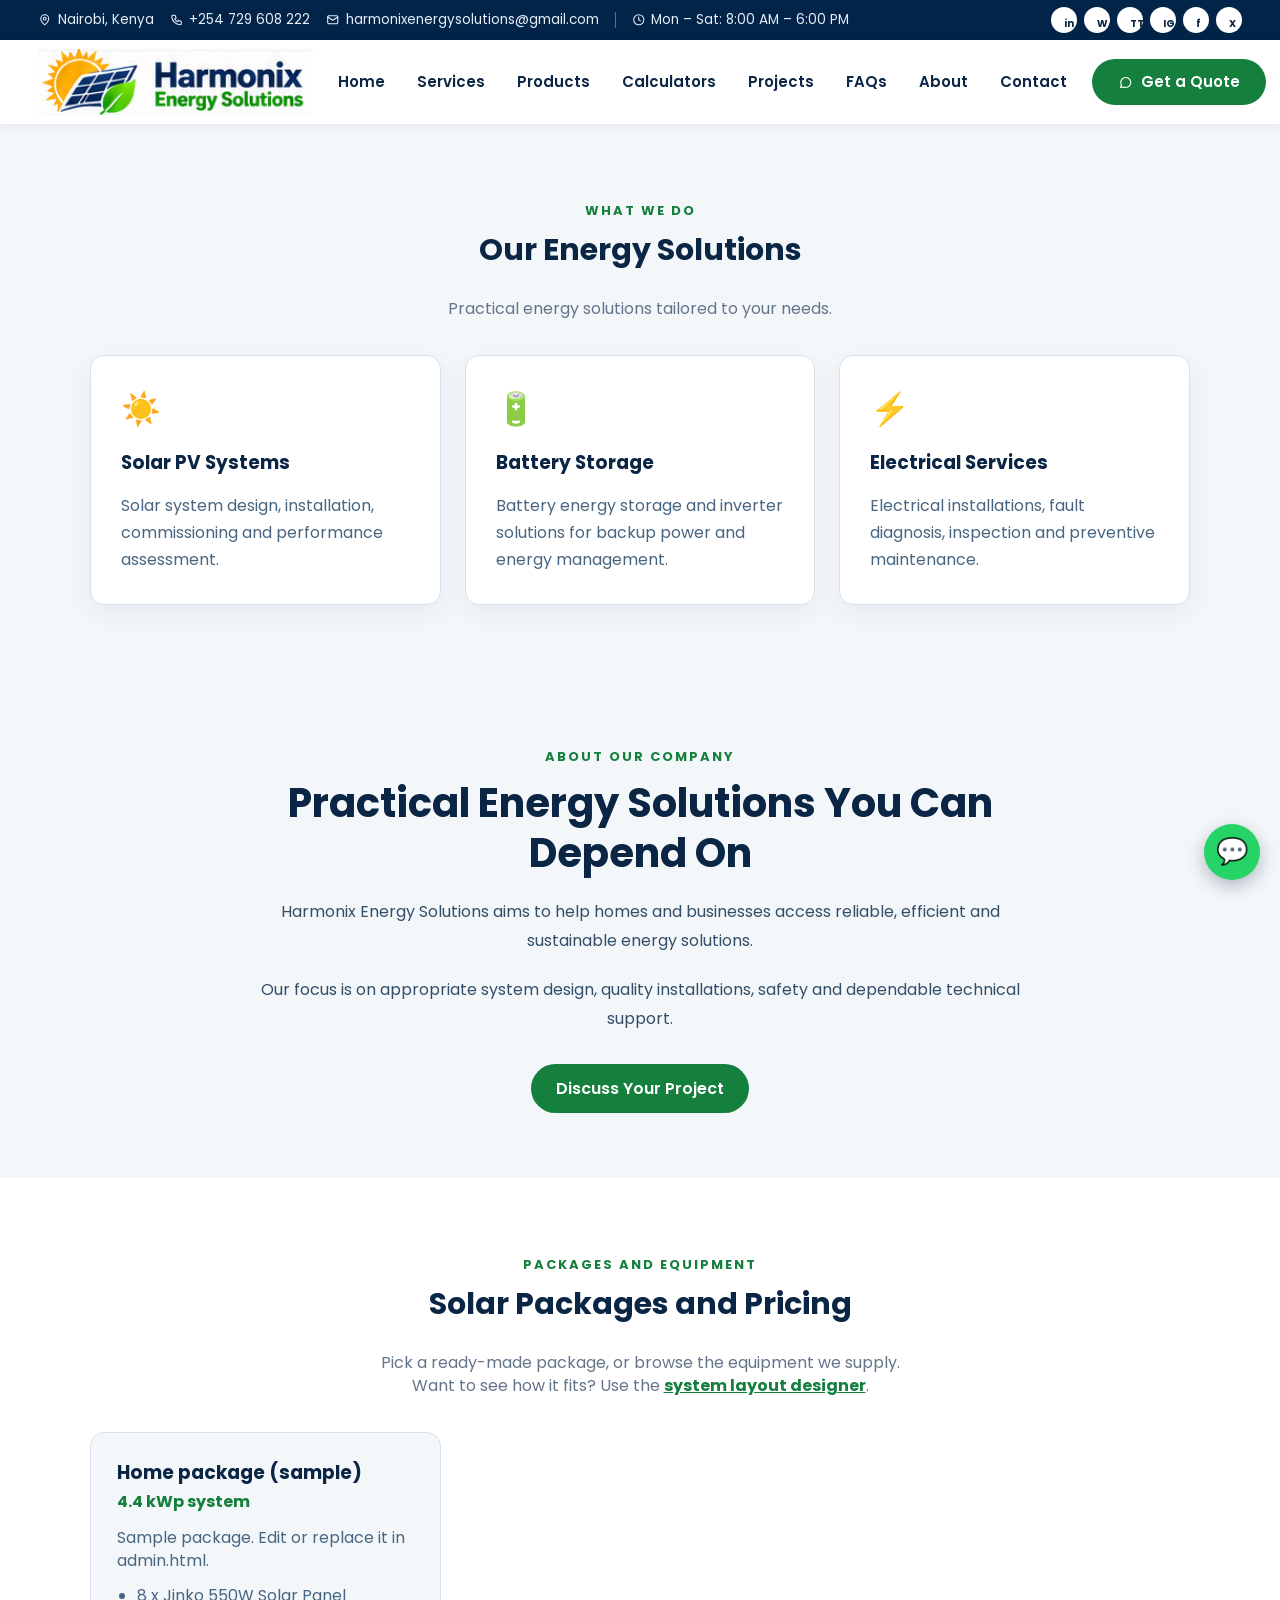
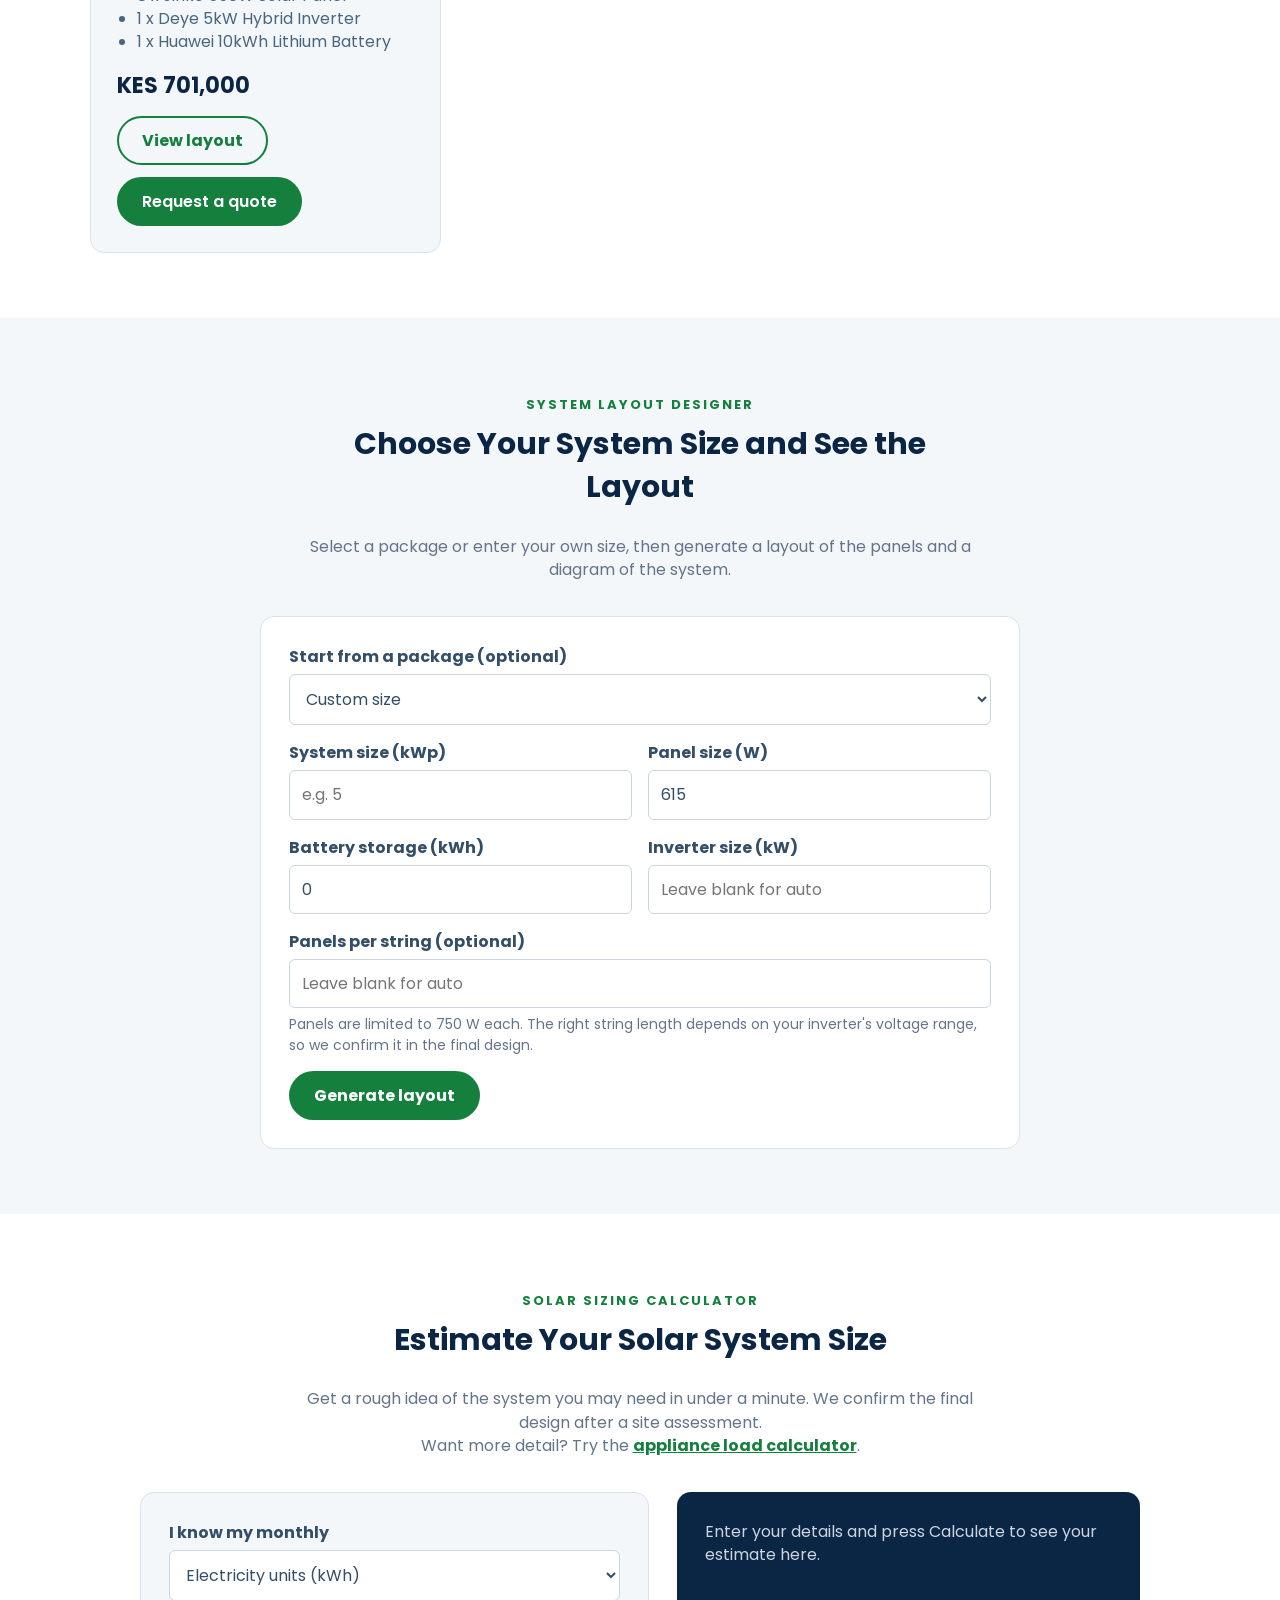
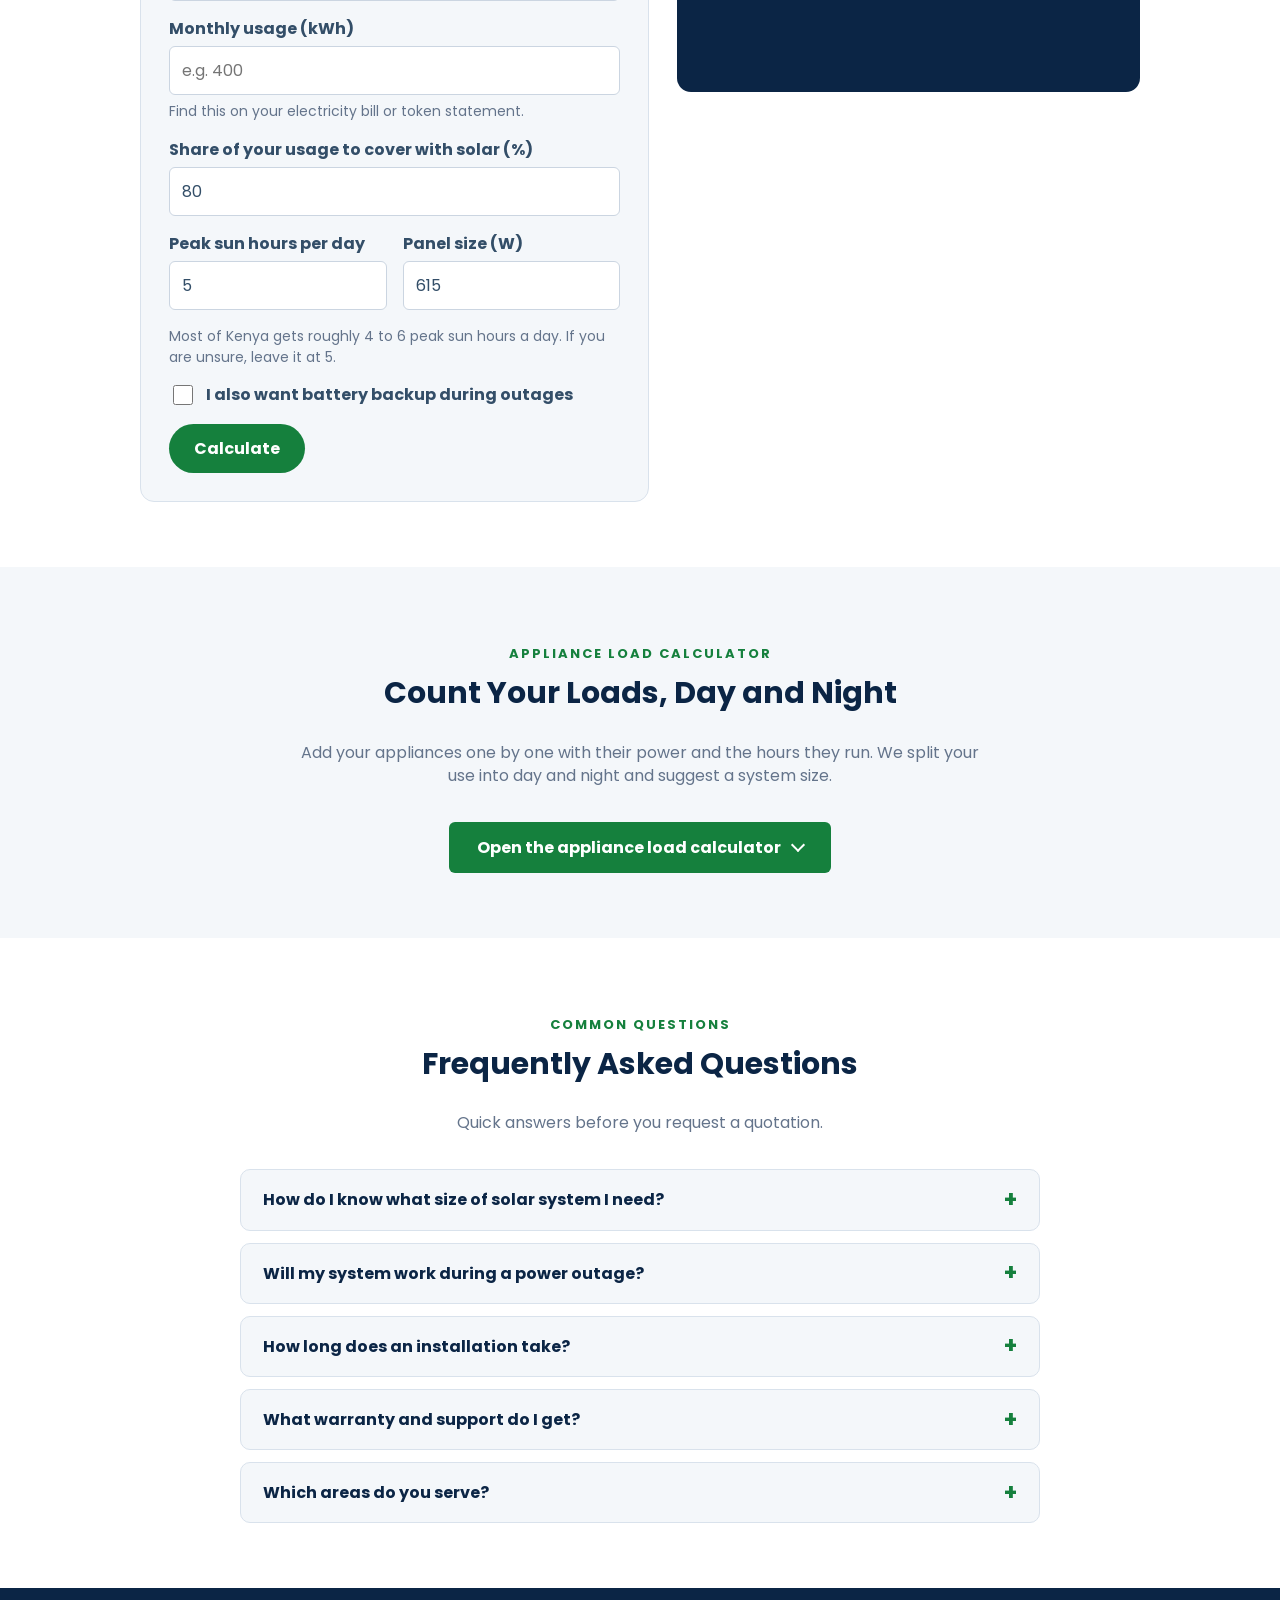
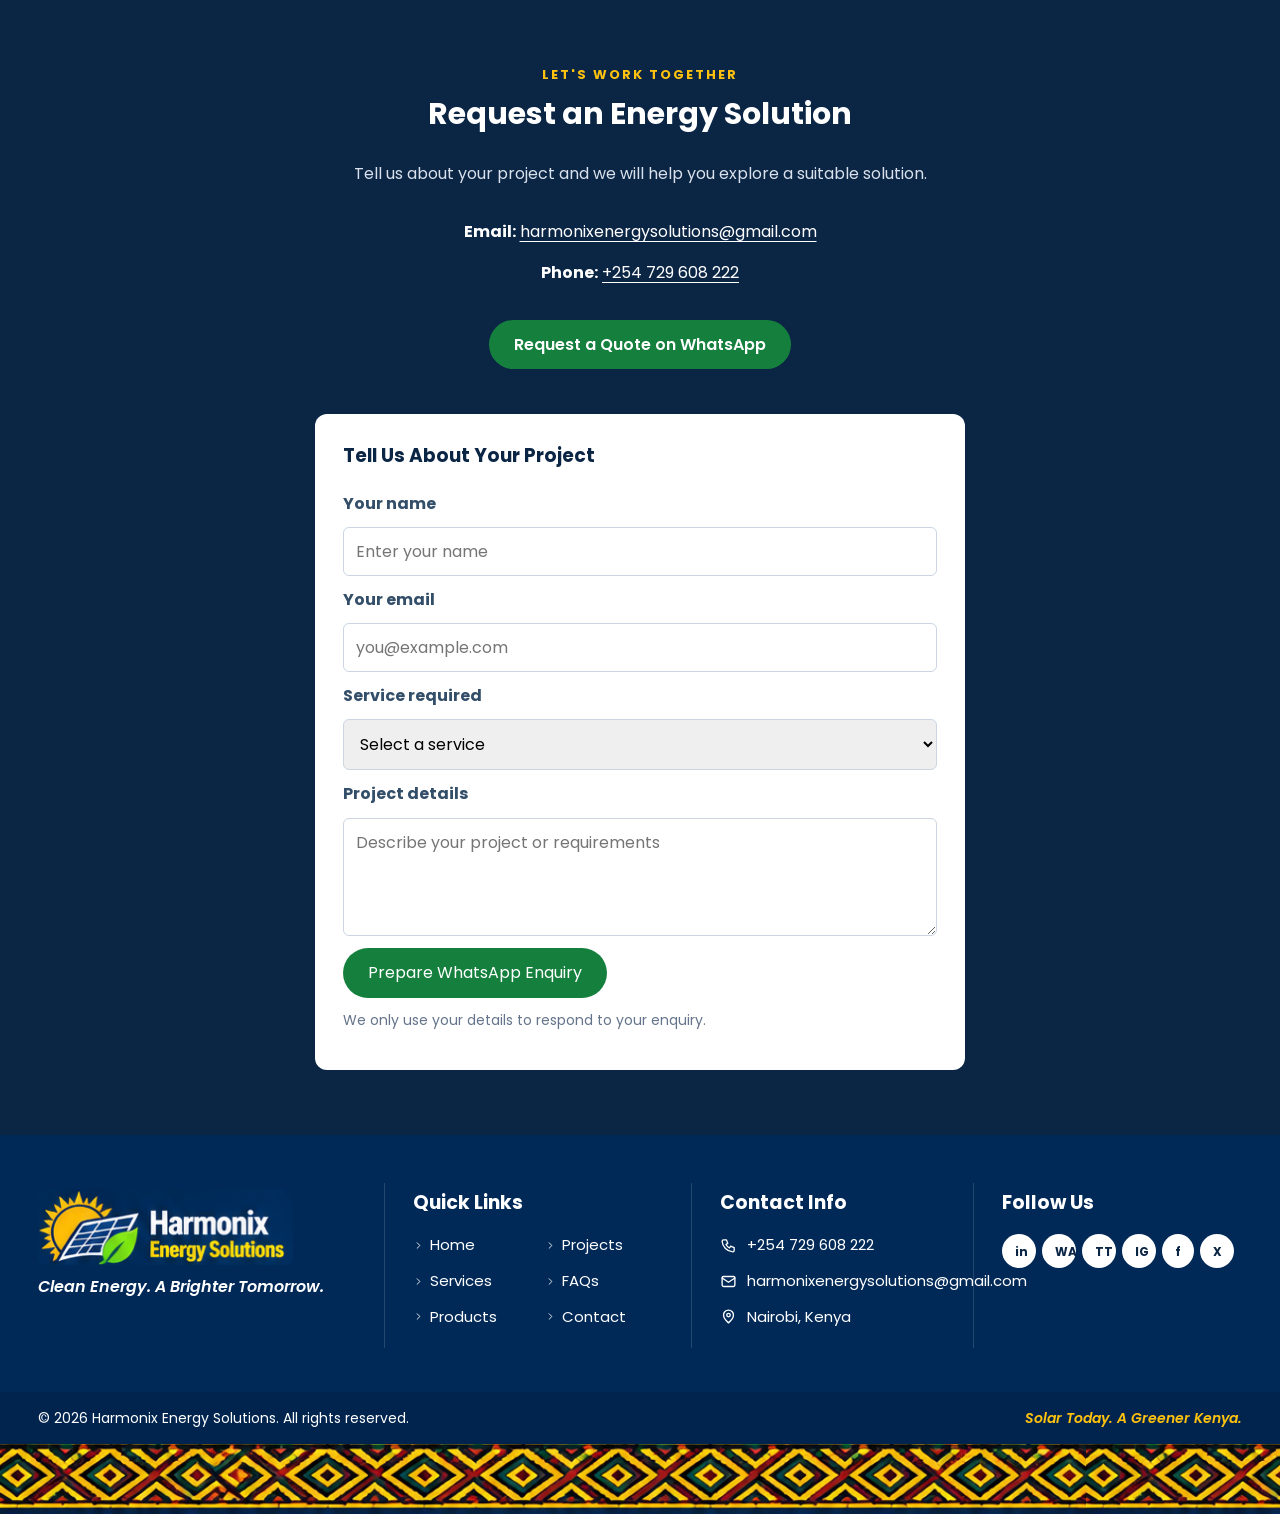
<file: solutions.html>
<!DOCTYPE html>
<html lang="en">
<head>
    <meta charset="UTF-8">
    <meta name="viewport" content="width=device-width, initial-scale=1.0">

    <title>Services, packages and calculators | Harmonix Energy Solutions</title>
    <meta name="description"
          content="Explore solar energy, battery storage and electrical solutions from Harmonix Energy Solutions.">
    <meta name="theme-color" content="#0B2545">

    <!-- Link preview (WhatsApp, Facebook, LinkedIn) -->
    <meta property="og:type" content="website">
    <meta property="og:title" content="Harmonix Energy Solutions | Solar &amp; Electrical">
    <meta property="og:description"
          content="Reliable solar, battery storage and electrical solutions for homes and businesses.">
    <!-- Add this once your images are uploaded:
    <meta property="og:image" content="https://alankonga.github.io/harmonix-energy/images/solar-installation.jpg">
    -->

    <!-- Emoji favicon -->
    <link rel="icon"
          href="data:image/svg+xml,<svg xmlns='http://www.w3.org/2000/svg' viewBox='0 0 100 100'><text y='.9em' font-size='90'>☀️</text></svg>">

    <!-- Structured data for Google. Add "url", "image" and "address" once you have them. -->
    <script type="application/ld+json">
    {
        "@context": "https://schema.org",
        "@type": "LocalBusiness",
        "name": "Harmonix Energy Solutions",
        "description": "Solar PV, battery storage and electrical services for homes and businesses.",
        "email": "harmonixenergysolutions@gmail.com",
        "telephone": "+254729608222",
        "areaServed": "Kenya"
    }
    </script>

    <link rel="preconnect" href="https://fonts.googleapis.com">
    <link rel="stylesheet" href="https://fonts.googleapis.com/css2?family=Poppins:wght@400;500;600;700;800&display=swap">
    <link rel="stylesheet" href="style.css">
    <link rel="stylesheet" href="theme.css">
</head>
<body><svg width="0" height="0" style="position:absolute" aria-hidden="true"><defs><symbol id="i-shield" viewBox="0 0 24 24"><path d="M12 3l7 3v5c0 5-3 8-7 10-4-2-7-5-7-10V6z"/><path d="M9 12l2 2 4-4"/></symbol><symbol id="i-bolt" viewBox="0 0 24 24"><path d="M13 2L5 14h6l-1 8 8-12h-6z"/></symbol><symbol id="i-headset" viewBox="0 0 24 24"><path d="M4 14v-2a8 8 0 0116 0v2"/><rect x="3" y="14" width="4" height="6" rx="1"/><rect x="17" y="14" width="4" height="6" rx="1"/></symbol><symbol id="i-leaf" viewBox="0 0 24 24"><path d="M5 19c0-9 5-14 14-14 0 9-5 14-14 14z"/><path d="M5 19l8-8"/></symbol><symbol id="i-cart" viewBox="0 0 24 24"><circle cx="9" cy="20" r="1.5"/><circle cx="18" cy="20" r="1.5"/><path d="M3 4h3l2.5 11h10L21 7H7"/></symbol><symbol id="i-calc" viewBox="0 0 24 24"><rect x="5" y="3" width="14" height="18" rx="2"/><path d="M8 7h8M9 12h.01M12 12h.01M15 12h.01M9 16h.01M12 16h.01M15 16h.01"/></symbol><symbol id="i-battery" viewBox="0 0 24 24"><rect x="3" y="7" width="16" height="10" rx="2"/><path d="M21 10v4M7 12h6"/></symbol><symbol id="i-ctl" viewBox="0 0 24 24"><rect x="4" y="4" width="16" height="16" rx="2"/><path d="M8 9h8M8 13h4"/></symbol><symbol id="i-panel" viewBox="0 0 24 24"><path d="M3 8l2-4h14l2 4v10H3z"/><path d="M3 13h18M9 4l-1 14M15 4l1 14"/></symbol><symbol id="i-cable" viewBox="0 0 24 24"><path d="M4 18c6 0 4-12 10-12h6"/><path d="M18 3v6M21 3v6"/></symbol><symbol id="i-check" viewBox="0 0 24 24"><path d="M5 12l5 5 9-10"/></symbol><symbol id="i-chat" viewBox="0 0 24 24"><path d="M4 20l1.5-4A8 8 0 1112 20a8 8 0 01-3.5-.8z"/></symbol><symbol id="i-arrow" viewBox="0 0 24 24"><path d="M5 12h14M13 6l6 6-6 6"/></symbol><symbol id="i-chev" viewBox="0 0 24 24"><path d="M9 6l6 6-6 6"/></symbol><symbol id="i-phone" viewBox="0 0 24 24"><path d="M5 4h4l2 5-2.5 1.5a11 11 0 005 5L15 13l5 2v4a2 2 0 01-2 2A16 16 0 013 6a2 2 0 012-2z"/></symbol><symbol id="i-mail" viewBox="0 0 24 24"><rect x="3" y="5" width="18" height="14" rx="2"/><path d="M3 7l9 6 9-6"/></symbol><symbol id="i-pin" viewBox="0 0 24 24"><path d="M12 21s7-6 7-11a7 7 0 10-14 0c0 5 7 11 7 11z"/><circle cx="12" cy="10" r="2.5"/></symbol><symbol id="i-clock" viewBox="0 0 24 24"><circle cx="12" cy="12" r="9"/><path d="M12 7v5l3 2"/></symbol><symbol id="i-sun" viewBox="0 0 24 24"><circle cx="12" cy="12" r="4"/><path d="M12 2v3M12 19v3M2 12h3M19 12h3M5 5l2 2M17 17l2 2M19 5l-2 2M7 17l-2 2"/></symbol><symbol id="i-folder" viewBox="0 0 24 24"><path d="M3 6a2 2 0 012-2h4l2 2h8a2 2 0 012 2v9a2 2 0 01-2 2H5a2 2 0 01-2-2z"/></symbol></defs></svg>
    <div class="topbar">
        <div class="tb-info">
            <span><svg class="i " aria-hidden="true"><use href="#i-pin"/></svg> Nairobi, Kenya</span><a href="tel:+254729608222"><svg class="i " aria-hidden="true"><use href="#i-phone"/></svg> +254 729 608 222</a>
            <a class="mail" href="mailto:harmonixenergysolutions@gmail.com"><svg class="i " aria-hidden="true"><use href="#i-mail"/></svg> harmonixenergysolutions@gmail.com</a><span class="sep"></span>
            <span class="hours"><svg class="i " aria-hidden="true"><use href="#i-clock"/></svg> Mon &ndash; Sat: 8:00 AM &ndash; 6:00 PM</span>
        </div>
        <nav class="soc" aria-label="Social media"><a href="https://www.linkedin.com/company/YOUR-PAGE" target="_blank" rel="noopener noreferrer" aria-label="LinkedIn" title="LinkedIn">in</a><a href="https://wa.me/254729608222" target="_blank" rel="noopener noreferrer" aria-label="WhatsApp" title="WhatsApp">WA</a><a href="https://www.tiktok.com/@YOUR-HANDLE" target="_blank" rel="noopener noreferrer" aria-label="TikTok" title="TikTok">TT</a><a href="https://www.instagram.com/YOUR-HANDLE" target="_blank" rel="noopener noreferrer" aria-label="Instagram" title="Instagram">IG</a><a href="https://www.facebook.com/YOUR-PAGE" target="_blank" rel="noopener noreferrer" aria-label="Facebook" title="Facebook">f</a><a href="https://x.com/YOUR-HANDLE" target="_blank" rel="noopener noreferrer" aria-label="Twitter" title="Twitter">X</a></nav>
    </div>

    <!-- Header and navigation -->
    <header id="site-header">
        <h2><a href="index.html" class="logo-link" aria-label="Harmonix Energy Solutions home"><img src="images/logo-header.png" alt="Harmonix Energy Solutions" width="262" height="68"></a></h2>
        <button type="button" class="nav-toggle" id="nav-toggle" aria-expanded="false" aria-controls="main-nav" aria-label="Toggle navigation menu"><span class="nav-toggle-bar"></span><span class="nav-toggle-bar"></span><span class="nav-toggle-bar"></span></button>
        <nav id="main-nav" aria-label="Main navigation"><a href="index.html">Home</a><a href="#services">Services</a><a href="index.html#products">Products</a><a href="#calculator">Calculators</a><a href="index.html#projects">Projects</a><a href="#faq">FAQs</a><a href="#about">About</a><a href="#contact">Contact</a></nav>
        <a class="button hdr-quote" href="https://wa.me/254729608222?text=Hello%20Harmonix%20Energy%20Solutions%2C%20I%20would%20like%20a%20quotation." target="_blank" rel="noopener noreferrer"><svg class="i " aria-hidden="true"><use href="#i-chat"/></svg> Get a Quote</a>
    </header>

    <main>
        <!-- Services section -->
        <section id="services">
            <div class="section-heading">
                <p class="eyebrow">WHAT WE DO</p>
                <h2>Our Energy Solutions</h2>
                <p>Practical energy solutions tailored to your needs.</p>
            </div>

            <div class="card-grid">

                <article class="service-card">
                    <div class="service-icon" aria-hidden="true">☀️</div>
                    <h3>Solar PV Systems</h3>
                    <p>
                        Solar system design, installation,
                        commissioning and performance assessment.
                    </p>
                </article>

                <article class="service-card">
                    <div class="service-icon" aria-hidden="true">🔋</div>
                    <h3>Battery Storage</h3>
                    <p>
                        Battery energy storage and inverter solutions
                        for backup power and energy management.
                    </p>
                </article>

                <article class="service-card">
                    <div class="service-icon" aria-hidden="true">⚡</div>
                    <h3>Electrical Services</h3>
                    <p>
                        Electrical installations, fault diagnosis,
                        inspection and preventive maintenance.
                    </p>
                </article>

            </div>
        </section>

        <!-- About section -->
        <section id="about">
            <div class="about-content">
                <p class="eyebrow">ABOUT OUR COMPANY</p>

                <h2>Practical Energy Solutions You Can Depend On</h2>

                <p>
                    Harmonix Energy Solutions aims to help homes and
                    businesses access reliable, efficient and sustainable
                    energy solutions.
                </p>

                <p>
                    Our focus is on appropriate system design, quality
                    installations, safety and dependable technical support.
                </p>

                <a href="#contact" class="button">Discuss Your Project</a>
            </div>
        </section>

        <!-- Packages and equipment (filled from data.js) -->
        <section id="packages">
            <div class="section-heading">
                <p class="eyebrow">PACKAGES AND EQUIPMENT</p>
                <h2>Solar Packages and Pricing</h2>
                <p>
                    Pick a ready-made package, or browse the equipment we supply.
                    <br>
                    Want to see how it fits? Use the
                    <a href="#designer">system layout designer</a>.
                </p>
            </div>

            <div class="card-grid package-grid" id="package-grid"></div>

            <p class="calc-hint package-empty" id="package-empty" hidden>
                Our packages are being added. Please
                <a href="#contact">contact us</a> for a quotation.
            </p>

            <div class="catalog" id="catalog">
                <h3>Equipment and prices</h3>

                <div class="catalog-tabs" id="catalog-tabs"
                     role="group" aria-label="Equipment categories"></div>

                <div class="table-wrap">
                    <table class="load-table catalog-table">
                        <thead>
                            <tr>
                                <th scope="col">Product</th>
                                <th scope="col">Rating</th>
                                <th scope="col">Details</th>
                                <th scope="col">Price</th>
                            </tr>
                        </thead>
                        <tbody id="catalog-body"></tbody>
                    </table>
                </div>

                <p class="calc-hint" id="catalog-empty" hidden>
                    Nothing listed in this category yet.
                </p>

                <p class="calc-hint catalog-note">
                    Prices are in Kenyan shillings (KES) and are indicative.
                    Your quotation confirms the final price and what is included.
                </p>
            </div>
        </section>

        <!-- System layout designer -->
        <section id="designer">
            <div class="section-heading">
                <p class="eyebrow">SYSTEM LAYOUT DESIGNER</p>
                <h2>Choose Your System Size and See the Layout</h2>
                <p>
                    Select a package or enter your own size, then generate a
                    layout of the panels and a diagram of the system.
                </p>
            </div>

            <form id="designer-form" class="calc-form">

                <div class="calc-field">
                    <label for="d-package">Start from a package (optional)</label>
                    <select id="d-package">
                        <option value="">Custom size</option>
                    </select>
                </div>

                <div class="calc-row">
                    <div class="calc-field">
                        <label for="d-kwp">System size (kWp)</label>
                        <input
                            type="number"
                            id="d-kwp"
                            inputmode="decimal"
                            min="0.5"
                            max="500"
                            step="any"
                            placeholder="e.g. 5"
                            required
                        >
                    </div>

                    <div class="calc-field">
                        <label for="d-panel">Panel size (W)</label>
                        <input
                            type="number"
                            id="d-panel"
                            list="panel-sizes"
                            inputmode="numeric"
                            min="100"
                            max="750"
                            step="1"
                            value="615"
                            required
                        >
                    </div>
                </div>

                <div class="calc-row">
                    <div class="calc-field">
                        <label for="d-battery">Battery storage (kWh)</label>
                        <input
                            type="number"
                            id="d-battery"
                            inputmode="decimal"
                            min="0"
                            max="1000"
                            step="any"
                            value="0"
                        >
                    </div>

                    <div class="calc-field">
                        <label for="d-inverter">Inverter size (kW)</label>
                        <input
                            type="number"
                            id="d-inverter"
                            inputmode="decimal"
                            min="0.5"
                            max="1000"
                            step="any"
                            placeholder="Leave blank for auto"
                        >
                    </div>
                </div>

                <div class="calc-field">
                    <label for="d-string">Panels per string (optional)</label>
                    <input
                        type="number"
                        id="d-string"
                        inputmode="numeric"
                        min="1"
                        max="30"
                        step="1"
                        placeholder="Leave blank for auto"
                    >
                    <p class="calc-hint">
                        Panels are limited to 750 W each. The right string length
                        depends on your inverter's voltage range, so we confirm it
                        in the final design.
                    </p>
                </div>

                <button type="submit" class="button">Generate layout</button>

                <p id="d-error" class="calc-error" role="alert"></p>
            </form>

            <div class="designer-result" id="d-result" hidden>
                <h3>Your system layout</h3>

                <dl class="designer-summary" id="d-summary"></dl>

                <p class="designer-price" id="d-price"></p>

                <div class="layout-scroll" id="d-svg-wrap"></div>

                <p class="calc-hint">
                    This layout is indicative. The final arrangement depends on
                    your roof, shading and equipment, so we confirm it with a
                    site assessment.
                </p>

                <div class="designer-actions">
                    <a class="button" id="d-whatsapp" href="#contact"
                       target="_blank" rel="noopener noreferrer">
                        Request a quote on WhatsApp
                    </a>
                    <button type="button" class="button button-outline" id="d-download">
                        Download layout (SVG)
                    </button>
                </div>
            </div>
        </section>

        <datalist id="panel-sizes">
            <option value="450"></option>
            <option value="550"></option>
            <option value="615"></option>
            <option value="640"></option>
            <option value="670"></option>
            <option value="700"></option>
            <option value="725"></option>
            <option value="750"></option>
        </datalist>

        <!-- Solar sizing calculator -->
        <section id="calculator">
            <div class="section-heading">
                <p class="eyebrow">SOLAR SIZING CALCULATOR</p>
                <h2>Estimate Your Solar System Size</h2>
                <p>
                    Get a rough idea of the system you may need in under a
                    minute. We confirm the final design after a site assessment.
                    <br>
                    Want more detail? Try the
                    <a href="#load-calculator">appliance load calculator</a>.
                </p>
            </div>

            <div class="calc-layout">

                <form id="calc-form" class="calc-form">

                    <div class="calc-field">
                        <label for="calc-unit">I know my monthly</label>
                        <select id="calc-unit" name="calc-unit">
                            <option value="kwh">Electricity units (kWh)</option>
                            <option value="kes">Electricity bill (KES)</option>
                        </select>
                    </div>

                    <div class="calc-field">
                        <label for="calc-usage" id="calc-usage-label">
                            Monthly usage (kWh)
                        </label>
                        <input
                            type="number"
                            id="calc-usage"
                            name="calc-usage"
                            inputmode="decimal"
                            min="1"
                            max="1000000"
                            step="any"
                            placeholder="e.g. 400"
                            required
                        >
                        <p class="calc-hint">
                            Find this on your electricity bill or token statement.
                        </p>
                    </div>

                    <div class="calc-field" id="calc-tariff-field" hidden>
                        <label for="calc-tariff">Cost per kWh (KES)</label>
                        <input
                            type="number"
                            id="calc-tariff"
                            name="calc-tariff"
                            inputmode="decimal"
                            min="1"
                            max="1000"
                            step="any"
                            value="25"
                        >
                        <p class="calc-hint">
                            Used only to convert your bill into units. This is
                            a typical figure, so change it to match your bill.
                        </p>
                    </div>

                    <div class="calc-field">
                        <label for="calc-coverage">
                            Share of your usage to cover with solar (%)
                        </label>
                        <input
                            type="number"
                            id="calc-coverage"
                            name="calc-coverage"
                            inputmode="numeric"
                            min="10"
                            max="100"
                            step="1"
                            value="80"
                            required
                        >
                    </div>

                    <div class="calc-row">
                        <div class="calc-field">
                            <label for="calc-sun">Peak sun hours per day</label>
                            <input
                                type="number"
                                id="calc-sun"
                                name="calc-sun"
                                inputmode="decimal"
                                min="3"
                                max="7"
                                step="0.1"
                                value="5"
                                required
                            >
                        </div>

                        <div class="calc-field">
                            <label for="calc-panel">Panel size (W)</label>
                            <input
                                type="number"
                                id="calc-panel"
                                name="calc-panel"
                                list="panel-sizes"
                                inputmode="numeric"
                                min="100"
                                max="750"
                                step="1"
                                value="615"
                                required
                            >
                        </div>
                    </div>

                    <p class="calc-hint">
                        Most of Kenya gets roughly 4 to 6 peak sun hours a day.
                        If you are unsure, leave it at 5.
                    </p>

                    <div class="calc-check">
                        <input type="checkbox" id="calc-backup" name="calc-backup">
                        <label for="calc-backup">
                            I also want battery backup during outages
                        </label>
                    </div>

                    <div class="calc-row" id="calc-backup-fields" hidden>
                        <div class="calc-field">
                            <label for="calc-load">Essential load (W)</label>
                            <input
                                type="number"
                                id="calc-load"
                                name="calc-load"
                                inputmode="decimal"
                                min="1"
                                max="1000000"
                                step="any"
                                placeholder="e.g. 800"
                            >
                        </div>

                        <div class="calc-field">
                            <label for="calc-hours">Backup hours needed</label>
                            <input
                                type="number"
                                id="calc-hours"
                                name="calc-hours"
                                inputmode="decimal"
                                min="1"
                                max="48"
                                step="any"
                                placeholder="e.g. 5"
                            >
                        </div>

                        <div class="calc-field">
                            <label for="calc-battery-type">Battery type</label>
                            <select id="calc-battery-type" name="calc-battery-type">
                                <option value="lithium">Lithium (LiFePO4)</option>
                                <option value="lead">Lead-acid / gel</option>
                            </select>
                        </div>

                        <div class="calc-field">
                            <label for="calc-voltage">Battery system voltage</label>
                            <select id="calc-voltage" name="calc-voltage">
                                <option value="12">12 V</option>
                                <option value="24">24 V</option>
                                <option value="48" selected>48 V</option>
                            </select>
                        </div>
                    </div>

                    <button type="submit" class="button">Calculate</button>

                    <p id="calc-error" class="calc-error" role="alert"></p>
                </form>

                <div class="calc-results" id="calc-results" aria-live="polite">

                    <p class="calc-placeholder" id="calc-placeholder">
                        Enter your details and press Calculate to see your
                        estimate here.
                    </p>

                    <div id="calc-output" hidden>
                        <h3>Your estimate</h3>

                        <dl class="calc-result-grid">
                            <div>
                                <dt>Solar array size</dt>
                                <dd id="res-kwp"></dd>
                            </div>
                            <div>
                                <dt>Number of panels</dt>
                                <dd id="res-panels"></dd>
                            </div>
                            <div>
                                <dt>Roof space needed</dt>
                                <dd id="res-area"></dd>
                            </div>
                            <div>
                                <dt>Inverter size</dt>
                                <dd id="res-inverter"></dd>
                            </div>
                            <div>
                                <dt>Energy per year</dt>
                                <dd id="res-annual"></dd>
                            </div>
                            <div id="res-battery-row" hidden>
                                <dt>Battery storage</dt>
                                <dd id="res-battery"></dd>
                            </div>
                        </dl>

                        <p class="calc-note">
                            This is a rough estimate based on typical conditions
                            (75% overall system efficiency, and usable battery
                            capacity of 90% for lithium or 50% for lead-acid).
                            Real results depend on
                            your roof direction, shading, equipment and
                            appliances, so we confirm the design with a site
                            assessment.
                        </p>

                        <a
                            class="button"
                            id="calc-whatsapp"
                            href="#contact"
                            target="_blank"
                            rel="noopener noreferrer"
                        >
                            Get an exact quote on WhatsApp
                        </a>
                    </div>

                </div>
            </div>
        </section>

        <!-- Appliance load calculator (day / night) -->
        <section id="load-calculator">
            <div class="section-heading">
                <p class="eyebrow">APPLIANCE LOAD CALCULATOR</p>
                <h2>Count Your Loads, Day and Night</h2>
                <p>
                    Add your appliances one by one with their power and the
                    hours they run. We split your use into day and night and
                    suggest a system size.
                </p>
            </div>

            <details class="load-dropdown" id="load-details">
            <summary>
                <span class="label-closed">Open the appliance load calculator</span>
                <span class="label-open">Close the appliance load calculator</span>
            </summary>

            <div class="load-layout">

                <div class="load-side">

                    <form id="load-form" class="calc-form">
                        <h3>Add an appliance</h3>

                        <div class="calc-field">
                            <label for="load-preset">Quick pick (optional)</label>
                            <select id="load-preset">
                                <option value="">Choose a common appliance</option>
                                <option value="10" data-name="LED bulb">LED bulb (10 W)</option>
                                <option value="30" data-name="Security light">Security light (30 W)</option>
                                <option value="100" data-name="TV">TV (100 W)</option>
                                <option value="60" data-name="Laptop">Laptop (60 W)</option>
                                <option value="200" data-name="Desktop computer">Desktop computer (200 W)</option>
                                <option value="10" data-name="Phone charger">Phone charger (10 W)</option>
                                <option value="15" data-name="Wi-Fi router">Wi-Fi router (15 W)</option>
                                <option value="60" data-name="Fan">Fan (60 W)</option>
                                <option value="150" data-name="Fridge">Fridge (150 W)</option>
                                <option value="200" data-name="Freezer">Freezer (200 W)</option>
                                <option value="1000" data-name="Microwave">Microwave (1000 W)</option>
                                <option value="1500" data-name="Electric kettle">Electric kettle (1500 W)</option>
                                <option value="1000" data-name="Electric iron">Electric iron (1000 W)</option>
                                <option value="500" data-name="Washing machine">Washing machine (500 W)</option>
                                <option value="750" data-name="Water pump">Water pump (750 W)</option>
                                <option value="3000" data-name="Instant shower heater">Instant shower heater (3000 W)</option>
                            </select>
                            <p class="calc-hint">
                                These are typical values. Check the label on your
                                own appliance and change the watts if it differs.
                            </p>
                        </div>

                        <div class="calc-field">
                            <label for="load-name">Appliance name</label>
                            <input
                                type="text"
                                id="load-name"
                                maxlength="40"
                                placeholder="e.g. Living room TV"
                                required
                            >
                        </div>

                        <div class="calc-row">
                            <div class="calc-field">
                                <label for="load-watts">Power (watts)</label>
                                <input
                                    type="number"
                                    id="load-watts"
                                    inputmode="decimal"
                                    min="1"
                                    max="100000"
                                    step="any"
                                    placeholder="e.g. 100"
                                    required
                                >
                            </div>

                            <div class="calc-field">
                                <label for="load-qty">Quantity</label>
                                <input
                                    type="number"
                                    id="load-qty"
                                    inputmode="numeric"
                                    min="1"
                                    max="1000"
                                    step="1"
                                    value="1"
                                    required
                                >
                            </div>
                        </div>

                        <div class="calc-row">
                            <div class="calc-field">
                                <label for="load-day">Daytime hours</label>
                                <input
                                    type="number"
                                    id="load-day"
                                    inputmode="decimal"
                                    min="0"
                                    max="12"
                                    step="any"
                                    value="0"
                                    required
                                >
                            </div>

                            <div class="calc-field">
                                <label for="load-night">Night hours</label>
                                <input
                                    type="number"
                                    id="load-night"
                                    inputmode="decimal"
                                    min="0"
                                    max="12"
                                    step="any"
                                    value="0"
                                    required
                                >
                            </div>
                        </div>

                        <p class="calc-hint">
                            Day is 6 am to 6 pm and night is 6 pm to 6 am, so
                            each can be 0 to 12 hours. Fridges and freezers
                            switch on and off, so about half of the hours is a
                            common starting point.
                        </p>

                        <button type="submit" class="button">Add appliance</button>

                        <p id="load-error" class="calc-error" role="alert"></p>
                    </form>

                    <div class="calc-form">
                        <h3>System settings</h3>

                        <div class="calc-row">
                            <div class="calc-field">
                                <label for="load-sun">Peak sun hours per day</label>
                                <input
                                    type="number"
                                    id="load-sun"
                                    inputmode="decimal"
                                    min="3"
                                    max="7"
                                    step="0.1"
                                    value="5"
                                >
                            </div>

                            <div class="calc-field">
                                <label for="load-panel">Panel size (W, up to 750)</label>
                                <input
                                    type="number"
                                    id="load-panel"
                                    list="panel-sizes"
                                    inputmode="numeric"
                                    min="100"
                                    max="750"
                                    step="1"
                                    value="615"
                                >
                            </div>
                        </div>

                        <div class="calc-row">
                            <div class="calc-field">
                                <label for="load-battery-type">Battery type</label>
                                <select id="load-battery-type">
                                    <option value="lithium">Lithium (LiFePO4)</option>
                                    <option value="lead">Lead-acid / gel</option>
                                </select>
                            </div>

                            <div class="calc-field">
                                <label for="load-voltage">Battery system voltage</label>
                                <select id="load-voltage">
                                    <option value="12">12 V</option>
                                    <option value="24">24 V</option>
                                    <option value="48" selected>48 V</option>
                                </select>
                            </div>
                        </div>

                        <p class="calc-hint">
                            Lead-acid and gel batteries should normally only be
                            discharged to about half their capacity, so they need
                            roughly twice the capacity of lithium for the same
                            usable energy. Larger systems usually use 24 V or 48 V.
                        </p>
                    </div>

                </div>

                <div class="load-list-card">
                    <h3>Your appliances</h3>

                    <p class="calc-hint" id="load-empty">
                        No appliances added yet. Use the form to add your first one.
                    </p>

                    <div class="table-wrap" id="load-table-wrap" hidden>
                        <table class="load-table">
                            <thead>
                                <tr>
                                    <th scope="col">Appliance</th>
                                    <th scope="col">Watts</th>
                                    <th scope="col">Qty</th>
                                    <th scope="col">Day h</th>
                                    <th scope="col">Night h</th>
                                    <th scope="col">Day Wh</th>
                                    <th scope="col">Night Wh</th>
                                    <th scope="col"><span class="visually-hidden">Remove</span></th>
                                </tr>
                            </thead>
                            <tbody id="load-body"></tbody>
                            <tfoot>
                                <tr>
                                    <th scope="row" colspan="5">Total</th>
                                    <td id="load-total-day"></td>
                                    <td id="load-total-night"></td>
                                    <td></td>
                                </tr>
                            </tfoot>
                        </table>
                    </div>

                    <button type="button" class="link-button" id="load-clear" hidden>
                        Clear all appliances
                    </button>
                </div>
            </div>

            <div class="calc-results load-results" aria-live="polite">

                <p class="calc-placeholder" id="load-placeholder">
                    Add at least one appliance to see your energy use and
                    suggested system size here.
                </p>

                <div id="load-output" hidden>
                    <h3>Your estimated energy use</h3>

                    <dl class="calc-result-grid load-energy">
                        <div>
                            <dt>Daytime energy</dt>
                            <dd id="load-res-day"></dd>
                        </div>
                        <div>
                            <dt>Night energy</dt>
                            <dd id="load-res-night"></dd>
                        </div>
                        <div>
                            <dt>Total per day</dt>
                            <dd id="load-res-total"></dd>
                        </div>
                        <div>
                            <dt>All appliances on together</dt>
                            <dd id="load-res-connected"></dd>
                        </div>
                    </dl>

                    <h3>Suggested system</h3>

                    <div class="load-scenarios">

                        <div class="load-scenario" id="load-scenario-day">
                            <h4>Solar for daytime use</h4>
                            <dl class="calc-result-grid">
                                <div>
                                    <dt>Solar array</dt>
                                    <dd id="load-a-kwp"></dd>
                                </div>
                                <div>
                                    <dt>Panels</dt>
                                    <dd id="load-a-panels"></dd>
                                </div>
                                <div>
                                    <dt>Inverter</dt>
                                    <dd id="load-a-inverter"></dd>
                                </div>
                            </dl>
                        </div>

                        <div class="load-scenario" id="load-scenario-full">
                            <h4>Solar and battery for day and night</h4>
                            <dl class="calc-result-grid">
                                <div>
                                    <dt>Solar array</dt>
                                    <dd id="load-b-kwp"></dd>
                                </div>
                                <div>
                                    <dt>Panels</dt>
                                    <dd id="load-b-panels"></dd>
                                </div>
                                <div>
                                    <dt>Battery storage</dt>
                                    <dd id="load-b-battery"></dd>
                                </div>
                                <div>
                                    <dt>Battery capacity</dt>
                                    <dd id="load-b-ah"></dd>
                                </div>
                                <div>
                                    <dt>Inverter</dt>
                                    <dd id="load-b-inverter"></dd>
                                </div>
                            </dl>
                        </div>

                    </div>

                    <p class="calc-note">
                        This is a rough estimate based on typical conditions
                        (75% overall system efficiency, battery storage sized at
                        60% of your total daily energy use, usable battery
                        capacity of 90% for lithium or 50% for lead-acid, and
                        inverters sized 25% above your largest load). Motors in fridges, pumps and similar
                        appliances draw extra power when they start, so we check
                        this in the final design. Real results depend on your
                        roof, shading and equipment, so we confirm everything
                        with a site assessment.
                    </p>

                    <div class="result-actions">
                        <a
                            class="button"
                            id="load-whatsapp"
                            href="#contact"
                            target="_blank"
                            rel="noopener noreferrer"
                        >
                            Send my appliance list on WhatsApp
                        </a>
                        <button type="button" class="button button-outline" id="load-design">
                            Generate my system layout
                        </button>
                    </div>
                </div>

            </div>

            </details>
        </section>

        <!-- FAQ section -->
        <section id="faq">
            <div class="section-heading">
                <p class="eyebrow">COMMON QUESTIONS</p>
                <h2>Frequently Asked Questions</h2>
                <p>Quick answers before you request a quotation.</p>
            </div>

            <div class="faq-list">

                <details>
                    <summary>How do I know what size of solar system I need?</summary>
                    <p>
                        It depends on your electricity use, the appliances you
                        want to power and whether you need backup during
                        outages. Try our calculator above for a rough idea, or
                        send us your monthly bill or a list of appliances and
                        we will recommend a suitable size.
                    </p>
                </details>

                <details>
                    <summary>Will my system work during a power outage?</summary>
                    <p>
                        That depends on the design. A system with batteries and
                        a hybrid inverter can supply power during an outage.
                        A basic grid-tied system without storage normally shuts
                        down for safety when the grid fails. We will explain
                        which option fits your needs.
                    </p>
                </details>

                <details>
                    <summary>How long does an installation take?</summary>
                    <p>
                        The time depends on the size and complexity of the
                        system and the site. We give you an estimated schedule
                        in your quotation after understanding your project.
                    </p>
                </details>

                <details>
                    <summary>What warranty and support do I get?</summary>
                    <p>
                        Equipment is covered by the manufacturer's warranty,
                        and we state the terms for your system in the
                        quotation. We also offer inspection and maintenance to
                        help keep your system safe and performing well.
                    </p>
                </details>

                <details>
                    <summary>Which areas do you serve?</summary>
                    <p>
                        Contact us with your location and we will confirm
                        whether we can serve your site.
                    </p>
                </details>

            </div>
        </section>

        <!-- Contact section -->
        <section id="contact">
            <div class="section-heading">
                <p class="eyebrow">LET'S WORK TOGETHER</p>
                <h2>Request an Energy Solution</h2>
                <p>
                    Tell us about your project and we will help you
                    explore a suitable solution.
                </p>
            </div>

            <div class="contact-details">
                <p>
                    <strong>Email:</strong>
                    <a href="mailto:harmonixenergysolutions@gmail.com">
                        harmonixenergysolutions@gmail.com
                    </a>
                </p>

                <p>
                    <strong>Phone:</strong>
                    <a href="tel:+254729608222">+254 729 608 222</a>
                </p>

                <a
                    class="button whatsapp-button"
                    href="https://wa.me/254729608222?text=Hello%20Harmonix%20Energy%20Solutions%2C%20I%20would%20like%20a%20quotation."
                    target="_blank"
                    rel="noopener noreferrer"
                >
                    Request a Quote on WhatsApp
                </a>
            </div>

            <form id="quote-form" class="quote-form">
                <h3>Tell Us About Your Project</h3>

                <label for="customer-name">Your name</label>
                <input
                    type="text"
                    id="customer-name"
                    name="customer-name"
                    placeholder="Enter your name"
                    autocomplete="name"
                    required
                >

                <label for="customer-email">Your email</label>
                <input
                    type="email"
                    id="customer-email"
                    name="customer-email"
                    placeholder="you@example.com"
                    autocomplete="email"
                    required
                >

                <label for="service">Service required</label>
                <select id="service" name="service" required>
                    <option value="">Select a service</option>
                    <option value="Solar PV installation">Solar PV installation</option>
                    <option value="Battery storage">Battery storage</option>
                    <option value="Electrical services">Electrical services</option>
                    <option value="Solar maintenance">Solar maintenance</option>
                    <option value="Other enquiry">Other enquiry</option>
                </select>

                <label for="project-details">Project details</label>
                <textarea
                    id="project-details"
                    name="project-details"
                    rows="4"
                    placeholder="Describe your project or requirements"
                    required
                ></textarea>

                <button type="submit" class="button">
                    Prepare WhatsApp Enquiry
                </button>

                <p class="form-privacy">
                    We only use your details to respond to your enquiry.
                </p>

                <p id="form-status" role="status" aria-live="polite"></p>
            </form>
        </section>

    </main>

    <!-- Footer -->
    <footer>
        <div class="ft">
            <div class="logo"><img src="images/logo-footer.png" alt="Harmonix Energy Solutions" width="257" height="77"><p class="tag">Clean Energy. A Brighter Tomorrow.</p></div>
            <div><h4>Quick Links</h4><div class="qlinks"><a href="index.html"><svg class="i " aria-hidden="true"><use href="#i-chev"/></svg> Home</a><a href="index.html#projects"><svg class="i " aria-hidden="true"><use href="#i-chev"/></svg> Projects</a><a href="#services"><svg class="i " aria-hidden="true"><use href="#i-chev"/></svg> Services</a><a href="#faq"><svg class="i " aria-hidden="true"><use href="#i-chev"/></svg> FAQs</a><a href="index.html#products"><svg class="i " aria-hidden="true"><use href="#i-chev"/></svg> Products</a><a href="#contact"><svg class="i " aria-hidden="true"><use href="#i-chev"/></svg> Contact</a></div></div>
            <div><h4>Contact Info</h4>
                <div class="ci"><svg class="i " aria-hidden="true"><use href="#i-phone"/></svg><a href="tel:+254729608222">+254 729 608 222</a></div>
                <div class="ci"><svg class="i " aria-hidden="true"><use href="#i-mail"/></svg><a href="mailto:harmonixenergysolutions@gmail.com">harmonixenergysolutions@gmail.com</a></div>
                <div class="ci"><svg class="i " aria-hidden="true"><use href="#i-pin"/></svg>Nairobi, Kenya</div></div>
            <div><h4>Follow Us</h4><nav class="soc" aria-label="Social media"><a href="https://www.linkedin.com/company/YOUR-PAGE" target="_blank" rel="noopener noreferrer" aria-label="LinkedIn" title="LinkedIn">in</a><a href="https://wa.me/254729608222" target="_blank" rel="noopener noreferrer" aria-label="WhatsApp" title="WhatsApp">WA</a><a href="https://www.tiktok.com/@YOUR-HANDLE" target="_blank" rel="noopener noreferrer" aria-label="TikTok" title="TikTok">TT</a><a href="https://www.instagram.com/YOUR-HANDLE" target="_blank" rel="noopener noreferrer" aria-label="Instagram" title="Instagram">IG</a><a href="https://www.facebook.com/YOUR-PAGE" target="_blank" rel="noopener noreferrer" aria-label="Facebook" title="Facebook">f</a><a href="https://x.com/YOUR-HANDLE" target="_blank" rel="noopener noreferrer" aria-label="Twitter" title="Twitter">X</a></nav></div>
        </div>
        <div class="fbar"><span>&copy; 2026 Harmonix Energy Solutions. All rights reserved.</span><em>Solar Today. A Greener Kenya.</em></div>
        <div class="kente" aria-hidden="true"></div>
    </footer>

    <!-- Floating WhatsApp button -->
    <a
        class="whatsapp-float"
        href="https://wa.me/254729608222?text=Hello%20Harmonix%20Energy%20Solutions%2C%20I%20would%20like%20a%20quotation."
        target="_blank"
        rel="noopener noreferrer"
        aria-label="Chat with us on WhatsApp"
    >💬</a>

    <script src="data.js"></script>
    <script src="script.js"></script>
    <script src="catalog.js"></script>
    <script src="hero.js"></script>
</body>
</html>
</file>
<file: style.css>
/* ==========================================================
   1. Website-wide settings
   ========================================================== */
:root {
    --navy: #10243a;
    --navy-dark: #091827;
    --green: #178454;          /* darker green: passes WCAG AA with white text */
    --green-dark: #0f6b42;
    --mint: #7ee2b8;           /* light accent for use on dark backgrounds */
    --light-bg: #f4f7f6;
    --white: #ffffff;
    --text: #334155;
    --text-soft: #526174;
    --border: #e2e8f0;
}

* {
    box-sizing: border-box;
}

/* Make sure the HTML "hidden" attribute always wins over display rules */
[hidden] {
    display: none !important;
}

html {
    scroll-behavior: smooth;
}

body {
    margin: 0;
    font-family: Arial, Helvetica, sans-serif;
    line-height: 1.6;
    color: var(--text);
    background: var(--white);
}

/* Visible keyboard focus */
a:focus-visible,
button:focus-visible,
summary:focus-visible,
.button:focus-visible {
    outline: 2px solid var(--mint);
    outline-offset: 3px;
}

/* ==========================================================
   2. Header and navigation
   ========================================================== */
header {
    background: var(--navy);
    color: var(--white);
    padding: 18px 7%;
    display: flex;
    justify-content: space-between;
    align-items: center;
    flex-wrap: wrap;
    gap: 16px;
}

header h2 {
    margin: 0;
    font-size: 20px;
}

.logo-link {
    color: inherit;
    text-decoration: none;
}

nav {
    display: flex;
    flex-wrap: wrap;
    gap: 20px;
}

nav a {
    color: var(--white);
    text-decoration: none;
    font-weight: bold;
}

nav a:hover {
    color: var(--mint);
}

/* Hamburger button (only shown on phones, see the phone rules below) */
.nav-toggle {
    display: none;
    flex-direction: column;
    justify-content: center;
    gap: 5px;
    width: 44px;
    height: 44px;
    padding: 10px;
    background: transparent;
    border: 1px solid rgba(255, 255, 255, 0.35);
    border-radius: 6px;
    cursor: pointer;
}

.nav-toggle-bar {
    display: block;
    width: 100%;
    height: 2px;
    background: var(--white);
    border-radius: 2px;
    transition: transform 0.2s ease, opacity 0.2s ease;
}

/* Turn the three bars into an X while the menu is open */
.nav-open .nav-toggle-bar:nth-child(1) {
    transform: translateY(7px) rotate(45deg);
}

.nav-open .nav-toggle-bar:nth-child(2) {
    opacity: 0;
}

.nav-open .nav-toggle-bar:nth-child(3) {
    transform: translateY(-7px) rotate(-45deg);
}

/* ==========================================================
   3. General section layout
   ========================================================== */
section {
    padding: 65px 7%;
    scroll-margin-top: 20px;
}

section h2 {
    color: var(--navy);
    font-size: 30px;
    margin-top: 0;
}

.section-heading {
    max-width: 680px;
    margin: 0 auto 35px;
    text-align: center;
}

.section-heading > p:last-child {
    color: #64748b;
}

.section-heading a {
    color: var(--green);
    font-weight: bold;
}

.visually-hidden {
    position: absolute;
    width: 1px;
    height: 1px;
    margin: -1px;
    padding: 0;
    overflow: hidden;
    clip: rect(0, 0, 0, 0);
    white-space: nowrap;
    border: 0;
}

.eyebrow {
    color: var(--green);
    font-size: 13px;
    font-weight: bold;
    letter-spacing: 2px;
    margin-bottom: 8px;
}

/* ==========================================================
   4. Welcome (hero) section
   ========================================================== */
#home {
    background:
        linear-gradient(
            90deg,
            rgba(9, 24, 39, 0.94),
            rgba(9, 24, 39, 0.45)
        ),
        url("images/solar-installation.jpg") center / cover no-repeat,
        var(--navy);               /* fallback if the image fails to load */
    color: var(--white);
    text-align: left;
    padding: 110px 7%;
    min-height: 480px;
    display: flex;
    align-items: center;
}

.hero-content {
    max-width: 760px;
}

.hero-label {
    color: var(--mint);
    font-size: 13px;
    font-weight: bold;
    letter-spacing: 2px;
}

#home h1 {
    font-size: clamp(34px, 5vw, 58px);
    line-height: 1.12;
    margin: 18px 0;
}

#home p:not(.hero-label) {
    max-width: 600px;
    font-size: 18px;
    margin-bottom: 30px;
}

/* ==========================================================
   5. Buttons
   ========================================================== */
.button {
    display: inline-block;
    background: var(--green);
    color: var(--white);
    padding: 13px 25px;
    border-radius: 6px;
    text-decoration: none;
    font-weight: bold;
}

.button:hover {
    background: var(--green-dark);
}

/* Floating WhatsApp button */
.whatsapp-float {
    position: fixed;
    right: 20px;
    bottom: 20px;
    width: 56px;
    height: 56px;
    display: grid;
    place-items: center;
    border-radius: 50%;
    background: var(--green);
    color: var(--white);
    font-size: 26px;
    text-decoration: none;
    box-shadow: 0 6px 18px rgba(16, 36, 58, 0.3);
    z-index: 50;
}

.whatsapp-float:hover {
    background: var(--green-dark);
}

/* ==========================================================
   6. Cards (services and projects)
   ========================================================== */
#services {
    background: var(--light-bg);
}

#projects {
    background: var(--white);
}

.card-grid {
    display: grid;
    grid-template-columns: repeat(3, minmax(0, 1fr));
    gap: 24px;
}

/* Service cards */
.service-card {
    background: var(--white);
    padding: 30px;
    border-radius: 14px;
    border: 1px solid var(--border);
    box-shadow: 0 8px 24px rgba(16, 36, 58, 0.06);
    transition: transform 0.2s ease, box-shadow 0.2s ease;
}

.service-card:hover {
    transform: translateY(-5px);
    box-shadow: 0 14px 30px rgba(16, 36, 58, 0.12);
}

.service-icon {
    font-size: 32px;
}

.service-card h3 {
    color: var(--navy);
    margin: 16px 0 8px;
}

.service-card p {
    margin-bottom: 0;
    color: var(--text-soft);
    line-height: 1.7;
}

/* Project cards */
.project-card {
    padding: 0;
    overflow: hidden;
    background: var(--white);
    border: 1px solid var(--border);
    border-radius: 14px;
    box-shadow: 0 8px 24px rgba(16, 36, 58, 0.06);
    transition: box-shadow 0.2s ease;
}

.project-card:hover {
    box-shadow: 0 14px 30px rgba(16, 36, 58, 0.12);
}

.project-card img {
    display: block;
    width: 100%;
    height: 230px;
    object-fit: cover;
}

.project-info {
    padding: 22px;
}

.project-info h3 {
    color: var(--navy);
    margin: 5px 0 10px;
}

.project-info p:last-child {
    color: var(--text-soft);
    margin-bottom: 0;
}

.project-type {
    color: var(--green);
    font-size: 12px;
    font-weight: bold;
    letter-spacing: 1.5px;
    margin: 0;
}

/* ==========================================================
   7. About section
   ========================================================== */
#about {
    background: var(--light-bg);
}

.about-content {
    max-width: 800px;
    margin: 0 auto;
    text-align: center;
}

.about-content h2 {
    font-size: clamp(28px, 4vw, 40px);
    line-height: 1.25;
    margin: 12px 0 20px;
}

.about-content > p:not(.eyebrow) {
    line-height: 1.8;
    margin-bottom: 20px;
}

.about-content .button {
    margin-top: 10px;
}

/* ==========================================================
   8. Solar sizing calculator
   ========================================================== */
#calculator {
    background: var(--white);
}

.calc-layout {
    max-width: 1000px;
    margin: 0 auto;
    display: grid;
    grid-template-columns: minmax(0, 1.1fr) minmax(0, 1fr);
    gap: 28px;
    align-items: start;
}

.calc-form {
    display: grid;
    gap: 16px;
    padding: 28px;
    background: var(--light-bg);
    border: 1px solid var(--border);
    border-radius: 14px;
}

.calc-field {
    display: grid;
    gap: 6px;
}

.calc-field label {
    font-weight: bold;
}

.calc-row {
    display: grid;
    grid-template-columns: repeat(2, minmax(0, 1fr));
    gap: 16px;
}

.calc-form input[type="number"],
.calc-form select {
    width: 100%;
    padding: 12px;
    border: 1px solid #cbd5e1;
    border-radius: 6px;
    background: var(--white);
    color: var(--text);
    font: inherit;
}

.calc-form input[type="number"]:focus,
.calc-form select:focus {
    outline: 2px solid var(--green);
    outline-offset: 2px;
}

.calc-hint {
    margin: 0;
    font-size: 14px;
    color: #64748b;
}

.calc-check {
    display: flex;
    align-items: flex-start;
    gap: 10px;
}

.calc-check input {
    width: 20px;
    height: 20px;
    margin-top: 2px;
    flex-shrink: 0;
    accent-color: var(--green);
}

.calc-check label {
    font-weight: bold;
}

.calc-form button {
    border: none;
    font: inherit;
    font-weight: bold;
    cursor: pointer;
    justify-self: start;
}

.calc-error {
    margin: 0;
    color: #b91c1c;
    font-weight: bold;
}

.calc-error:empty {
    display: none;
}

/* Results panel */
.calc-results {
    padding: 28px;
    background: var(--navy);
    color: var(--white);
    border-radius: 14px;
    min-height: 200px;
}

.calc-placeholder {
    margin: 0;
    color: #cbd5e1;
}

.calc-results h3 {
    margin: 0 0 18px;
    color: var(--white);
}

.calc-result-grid {
    display: grid;
    grid-template-columns: repeat(2, minmax(0, 1fr));
    gap: 18px 16px;
    margin: 0 0 20px;
}

.calc-result-grid dt {
    color: var(--mint);
    font-size: 12px;
    font-weight: bold;
    letter-spacing: 1px;
    text-transform: uppercase;
}

.calc-result-grid dd {
    margin: 4px 0 0;
    font-size: 18px;
    font-weight: bold;
    overflow-wrap: anywhere;
}

.calc-note {
    margin: 0 0 22px;
    font-size: 14px;
    line-height: 1.6;
    color: #cbd5e1;
}

/* ==========================================================
   8b. Appliance load calculator
   ========================================================== */
#load-calculator {
    background: var(--light-bg);
}

/* Drop-down wrapper: the calculator stays hidden until tapped */
.load-dropdown > summary {
    display: flex;
    align-items: center;
    justify-content: center;
    gap: 12px;
    width: fit-content;
    max-width: 100%;
    margin: 0 auto;
    padding: 14px 28px;
    background: var(--green);
    color: var(--white);
    border-radius: 6px;
    font-weight: bold;
    text-align: center;
    cursor: pointer;
    list-style: none;                 /* hide the default marker */
}

.load-dropdown > summary::-webkit-details-marker {
    display: none;                    /* Safari */
}

.load-dropdown > summary::after {
    content: "";
    flex-shrink: 0;
    width: 8px;
    height: 8px;
    border-right: 2px solid currentColor;
    border-bottom: 2px solid currentColor;
    transform: rotate(45deg);
    margin-top: -4px;
    transition: transform 0.2s ease;
}

.load-dropdown[open] > summary::after {
    transform: rotate(-135deg);
    margin-top: 4px;
}

.load-dropdown > summary:hover {
    background: var(--green-dark);
}

.load-dropdown > summary:focus-visible {
    outline: 2px solid var(--navy);
    outline-offset: 3px;
}

.load-dropdown[open] > summary {
    margin-bottom: 28px;
}

.load-dropdown:not([open]) .label-open,
.load-dropdown[open] .label-closed {
    display: none;
}

.load-layout {
    max-width: 1100px;
    margin: 0 auto;
    display: grid;
    grid-template-columns: minmax(0, 1fr) minmax(0, 1.4fr);
    gap: 28px;
    align-items: start;
}

.load-side {
    display: grid;
    gap: 20px;
}

/* White cards on the grey section background */
#load-calculator .calc-form,
.load-list-card {
    background: var(--white);
    border: 1px solid var(--border);
    border-radius: 14px;
}

#load-calculator .calc-form h3,
.load-list-card h3 {
    margin: 0;
    color: var(--navy);
}

.load-list-card {
    padding: 24px;
}

.load-list-card h3 {
    margin-bottom: 12px;
}

.table-wrap {
    overflow-x: auto;
}

.load-table {
    width: 100%;
    min-width: 560px;
    border-collapse: collapse;
    font-size: 14px;
}

.load-table th,
.load-table td {
    padding: 8px 10px;
    text-align: right;
    border-bottom: 1px solid var(--border);
}

.load-table thead th {
    background: var(--light-bg);
    color: var(--navy);
}

.load-table th:first-child,
.load-table tbody th {
    text-align: left;
    font-weight: bold;
}

.load-table tbody th {
    color: var(--text);
}

.load-table tfoot th,
.load-table tfoot td {
    font-weight: bold;
    color: var(--navy);
    border-bottom: none;
}

.load-remove,
.link-button {
    font: inherit;
    cursor: pointer;
}

.load-remove {
    padding: 4px 10px;
    background: transparent;
    color: #b91c1c;
    border: 1px solid #cbd5e1;
    border-radius: 6px;
    font-size: 13px;
}

.load-remove:hover {
    background: #fef2f2;
}

.link-button {
    margin-top: 14px;
    padding: 0;
    background: none;
    border: none;
    color: var(--green);
    font-weight: bold;
    text-decoration: underline;
    text-underline-offset: 3px;
}

.load-results {
    max-width: 1100px;
    margin: 28px auto 0;
}

.load-results h3 {
    margin-top: 0;
}

.load-energy {
    grid-template-columns: repeat(4, minmax(0, 1fr));
    margin-bottom: 26px;
}

.load-scenarios {
    display: grid;
    grid-template-columns: repeat(2, minmax(0, 1fr));
    gap: 18px;
    margin-bottom: 22px;
}

.load-scenario {
    padding: 20px;
    border: 1px solid rgba(255, 255, 255, 0.25);
    border-radius: 10px;
}

.load-scenario h4 {
    margin: 0 0 14px;
    font-size: 16px;
    color: var(--white);
}

.load-scenario .calc-result-grid {
    margin: 0;
}

/* ==========================================================
   8c. Projects from data.js, packages, equipment and designer
   ========================================================== */
button.button {
    border: none;
    font: inherit;
    font-weight: bold;
    cursor: pointer;
}

.button.button-outline {
    background: transparent;
    color: var(--green);
    border: 2px solid var(--green);
    padding: 11px 23px;
}

.button.button-outline:hover {
    background: var(--green);
    color: var(--white);
}

/* Outline buttons on the navy results panels */
.calc-results .button.button-outline {
    color: var(--white);
    border-color: var(--mint);
}

.calc-results .button.button-outline:hover {
    background: var(--mint);
    color: var(--navy);
}

.result-actions,
.designer-actions,
.package-actions {
    display: flex;
    flex-wrap: wrap;
    gap: 12px;
}

/* Projects */
.project-type {
    text-transform: uppercase;
}

.project-placeholder {
    display: grid;
    place-items: center;
    height: 230px;
    background: linear-gradient(135deg, var(--navy), var(--green));
    font-size: 48px;
}

.project-info p.project-meta {
    margin: 12px 0 0;
    font-size: 13px;
    color: #64748b;
}

.projects-more {
    margin-top: 24px;
    text-align: center;
}

.projects-more:empty {
    margin-top: 0;
}

/* Packages */
#packages {
    background: var(--white);
}

.package-card {
    display: flex;
    flex-direction: column;
    padding: 26px;
    background: var(--light-bg);
    border: 1px solid var(--border);
    border-radius: 14px;
}

.package-card h3 {
    margin: 0 0 4px;
    color: var(--navy);
}

.package-size {
    margin: 0 0 12px;
    color: var(--green);
    font-weight: bold;
}

.package-desc {
    margin: 0 0 12px;
    color: var(--text-soft);
}

.package-includes {
    flex: 1;
    margin: 0 0 16px;
    padding-left: 20px;
    color: var(--text-soft);
}

.package-price {
    margin: 0 0 14px;
    font-size: 22px;
    font-weight: bold;
    color: var(--navy);
}

.package-empty {
    text-align: center;
}

.package-empty a {
    color: var(--green);
    font-weight: bold;
}

/* Equipment catalogue */
.catalog {
    max-width: 1000px;
    margin: 48px auto 0;
}

.catalog h3 {
    margin: 0 0 16px;
    text-align: center;
    color: var(--navy);
}

.catalog-tabs {
    display: flex;
    flex-wrap: wrap;
    justify-content: center;
    gap: 10px;
    margin-bottom: 18px;
}

.tab-button {
    padding: 10px 18px;
    background: transparent;
    color: var(--green);
    border: 2px solid var(--green);
    border-radius: 999px;
    font: inherit;
    font-weight: bold;
    cursor: pointer;
}

.tab-button[aria-pressed="true"] {
    background: var(--green);
    color: var(--white);
}

.catalog-table th,
.catalog-table td {
    text-align: left;
}

.catalog-table tbody th {
    font-weight: bold;
}

.catalog-brand {
    display: block;
    font-weight: normal;
    font-size: 12px;
    color: #64748b;
}

.catalog-table .catalog-price {
    font-weight: bold;
    color: var(--navy);
    white-space: nowrap;
}

.catalog-note {
    margin-top: 14px;
    text-align: center;
}

/* Layout designer */
#designer {
    background: var(--light-bg);
}

#designer .calc-form {
    max-width: 760px;
    margin: 0 auto;
    background: var(--white);
}

.designer-result {
    max-width: 1000px;
    margin: 28px auto 0;
    padding: 28px;
    background: var(--white);
    border: 1px solid var(--border);
    border-radius: 14px;
}

.designer-result h3 {
    margin: 0 0 16px;
    color: var(--navy);
}

.designer-summary {
    display: grid;
    grid-template-columns: repeat(auto-fit, minmax(170px, 1fr));
    gap: 16px;
    margin: 0 0 18px;
}

.designer-summary dt {
    color: var(--green);
    font-size: 12px;
    font-weight: bold;
    letter-spacing: 1px;
    text-transform: uppercase;
}

.designer-summary dd {
    margin: 4px 0 0;
    font-weight: bold;
    color: var(--navy);
}

.designer-price {
    margin: 0 0 18px;
    padding: 12px 16px;
    background: var(--light-bg);
    border-radius: 8px;
    font-weight: bold;
    color: var(--navy);
}

.designer-price:empty {
    display: none;
}

.layout-scroll {
    overflow-x: auto;
    margin-bottom: 14px;
    border: 1px solid var(--border);
    border-radius: 10px;
}

.layout-scroll svg {
    display: block;
    width: 100%;
    min-width: 720px;
    height: auto;
}

.designer-actions {
    margin-top: 18px;
}

/* White cards for the appliance form on the grey section */
#load-calculator .calc-form,
#designer .calc-form {
    background: var(--white);
}

/* ==========================================================
   9. FAQ section
   ========================================================== */
#faq {
    background: var(--white);
}

.faq-list {
    max-width: 800px;
    margin: 0 auto;
    display: grid;
    gap: 12px;
}

.faq-list details {
    background: var(--light-bg);
    border: 1px solid var(--border);
    border-radius: 10px;
}

.faq-list summary {
    cursor: pointer;
    padding: 18px 22px;
    font-weight: bold;
    color: var(--navy);
    list-style: none;                 /* hide the default marker */
    display: flex;
    justify-content: space-between;
    align-items: center;
    gap: 16px;
}

.faq-list summary::-webkit-details-marker {
    display: none;                    /* Safari */
}

.faq-list summary::after {
    content: "+";
    flex-shrink: 0;
    font-size: 22px;
    line-height: 1;
    color: var(--green);
}

.faq-list details[open] summary::after {
    content: "\2212";                 /* minus sign */
}

.faq-list details p {
    margin: 0;
    padding: 0 22px 20px;
    line-height: 1.7;
    color: var(--text-soft);
}

/* ==========================================================
   10. Contact section
   ========================================================== */
#contact {
    background: var(--navy);
    color: var(--white);
}

#contact h2 {
    color: var(--white);
}

/* The green eyebrow is too dark on navy, so use the light accent here */
#contact .eyebrow {
    color: var(--mint);
}

#contact .section-heading > p:last-child {
    color: var(--border);
}

.contact-details {
    max-width: 650px;
    margin: 0 auto;
    text-align: center;
}

.contact-details p {
    margin: 18px 0;
    overflow-wrap: anywhere;
}

.contact-details a:not(.button) {
    color: inherit;
    text-decoration: underline;
    text-underline-offset: 4px;
}

.whatsapp-button {
    margin-top: 18px;
}

/* Quotation form */
.quote-form {
    max-width: 650px;
    margin: 45px auto 0;
    padding: 28px;
    background: var(--white);
    color: var(--text);
    border-radius: 12px;
    display: grid;
    gap: 12px;
}

.quote-form h3 {
    color: var(--navy);
    margin: 0 0 10px;
}

.quote-form label {
    font-weight: bold;
}

.quote-form input,
.quote-form select,
.quote-form textarea {
    width: 100%;
    padding: 12px;
    border: 1px solid #cbd5e1;
    border-radius: 6px;
    font: inherit;
}

.quote-form input:focus,
.quote-form select:focus,
.quote-form textarea:focus {
    outline: 2px solid var(--green);
    outline-offset: 2px;
}

.quote-form button {
    border: none;
    font: inherit;
    cursor: pointer;
    justify-self: start;
}

.form-privacy {
    margin: 0;
    font-size: 14px;
    color: #64748b;
}

#form-status {
    margin: 0;
    overflow-wrap: anywhere;
}

#form-status a {
    color: var(--green);
    font-weight: bold;
}

/* ==========================================================
   11. Footer
   ========================================================== */
footer {
    background: var(--navy-dark);
    color: var(--white);
    text-align: center;
    padding: 20px;
}

footer p {
    margin: 0;
}

/* Social media links in the footer */
footer .social-links {
    justify-content: center;
    gap: 12px;
    margin-bottom: 16px;
}

footer .social-links a {
    padding: 8px 18px;
    border: 1px solid rgba(255, 255, 255, 0.35);
    border-radius: 999px;
    font-size: 14px;
}

footer .social-links a:hover {
    color: var(--navy);
    background: var(--mint);
    border-color: var(--mint);
}

/* ==========================================================
   12. Responsive layout
   ========================================================== */

/* Tablet */
@media (max-width: 900px) {
    .card-grid {
        grid-template-columns: repeat(2, minmax(0, 1fr));
    }

    /* Stop a lone third card sitting half-width on its own row */
    .card-grid > :last-child:nth-child(odd) {
        grid-column: 1 / -1;
    }

    /* Calculators: form on top, results below */
    .calc-layout,
    .load-layout {
        grid-template-columns: 1fr;
    }

    .load-energy {
        grid-template-columns: repeat(2, minmax(0, 1fr));
    }

    .load-scenarios {
        grid-template-columns: 1fr;
    }
}

/* Phone */
@media (max-width: 600px) {
    /* Logo on the left, hamburger on the right, menu drops below */
    header {
        flex-wrap: wrap;
        align-items: center;
    }

    header h2 {
        font-size: 17px;
    }

    nav {
        flex-basis: 100%;
        flex-direction: column;
        gap: 0;
    }

    nav a {
        font-size: 16px;
        padding: 12px 0;
        border-top: 1px solid rgba(255, 255, 255, 0.12);
    }

    /* Only collapse the menu when JavaScript can reopen it */
    .js .nav-toggle {
        display: flex;
    }

    .js header nav {
        display: none;
    }

    .js header.nav-open nav {
        display: flex;
    }

    section {
        padding: 45px 6%;
    }

    section h2 {
        font-size: 26px;
    }

    #home {
        min-height: 400px;
        padding: 70px 6%;
    }

    .card-grid {
        grid-template-columns: 1fr;
    }

    .project-card img {
        height: 210px;
    }

    .quote-form {
        padding: 20px;
    }

    .quote-form button {
        justify-self: stretch;
    }

    .calc-form,
    .calc-results {
        padding: 20px;
    }

    .calc-row,
    .calc-result-grid,
    .load-energy {
        grid-template-columns: 1fr;
    }

    .load-list-card {
        padding: 18px;
    }

    .load-scenario {
        padding: 16px;
    }

    .calc-form button {
        justify-self: stretch;
    }

    .load-results .button {
        display: block;
        text-align: center;
    }

    .calc-results .button {
        display: block;
        text-align: center;
    }

    footer .social-links {
        flex-direction: row;
        flex-basis: auto;
        gap: 10px;
    }

    footer .social-links a {
        padding: 8px 16px;
        border: 1px solid rgba(255, 255, 255, 0.35);
    }

    .faq-list summary {
        padding: 16px 18px;
    }

    .faq-list details p {
        padding: 0 18px 18px;
    }
}

/* ==========================================================
   13. Reduced motion
   ========================================================== */
@media (prefers-reduced-motion: reduce) {
    html {
        scroll-behavior: auto;
    }

    .service-card,
    .project-card,
    .nav-toggle-bar,
    .load-dropdown > summary::after {
        transition: none;
    }

    .service-card:hover {
        transform: none;
    }
}

/* ==========================================================
   14. Responsive rules for packages and designer
   ========================================================== */
@media (max-width: 600px) {
    .designer-result {
        padding: 18px;
    }

    .result-actions .button,
    .designer-actions .button,
    .package-actions .button {
        flex: 1 1 100%;
        text-align: center;
    }

    .project-placeholder {
        height: 210px;
    }
}
</file>
<file: theme.css>
/* Harmonix theme: built to match the approved homepage mockup. Loads after style.css. */
:root{--navy:#0B2545;--navy-dark:#081A33;--green:#15803D;--green-dark:#116A32;--mint:#FFC20E;--yellow:#FFC20E;--light-bg:#F4F7FA;--border:#D9E2EC;--text:#334E68;--text-soft:#486581;--pad:max(clamp(16px,3vw,44px),calc((100vw - 1280px)/2))}
body{font-family:Poppins,Arial,Helvetica,sans-serif;line-height:1.45}
h1,h2,h3,h4{font-family:Poppins,Arial,sans-serif}
section{scroll-margin-top:84px}
.i{width:1em;height:1em;fill:none;stroke:currentColor;stroke-width:1.9;stroke-linecap:round;stroke-linejoin:round;flex:none;vertical-align:-.12em}
.button{border-radius:99px;font-weight:600}
.button.yellow{background:var(--yellow);color:var(--navy)}.button.yellow:hover{background:#E6AE00}
.button.ghost{background:transparent;color:#fff;border:2px solid #fff;padding:9px 26px}.button.ghost:hover{background:rgba(255,255,255,.14)}
/* top bar */
.topbar{background:#022448;color:#E6EEF7;font-size:12px;padding:0 var(--pad);height:34px;display:flex;justify-content:space-between;align-items:center;gap:10px;overflow:hidden;white-space:nowrap}
.topbar a{color:inherit;text-decoration:none}.tb-info{display:flex;gap:16px;align-items:center}.tb-info>*{display:inline-flex;align-items:center;gap:6px}.tb-info .sep{width:1px;height:16px;background:rgba(255,255,255,.35)}
.soc{display:flex;gap:7px;flex-wrap:wrap}.soc a{width:22px;height:22px;border-radius:50%;background:#fff;color:var(--navy);display:grid;place-items:center;font:700 9px Poppins,Arial;text-decoration:none}.soc a:hover{background:var(--yellow)}
/* header */
header#site-header{background:#fff;color:var(--navy);padding:0 var(--pad);height:68px;flex-wrap:nowrap;gap:12px;position:sticky;top:0;z-index:40;box-shadow:0 2px 10px rgba(11,37,69,.08)}
header h2{margin:0;line-height:0}.logo-link{display:block}.logo-link img{height:56px;width:auto;display:block}
nav{gap:2px;flex-wrap:nowrap;align-items:center}nav a{color:var(--navy);font-weight:600;font-size:13.5px;padding:7px 10px;border-radius:8px;white-space:nowrap}nav a:hover,nav a.on{color:#fff;background:var(--green)}
.nav-toggle{border-color:var(--border)}.nav-toggle-bar{background:var(--navy)}
.hdr-quote{display:inline-flex;align-items:center;gap:8px;padding:0 20px;height:42px;font-size:14px;white-space:nowrap}
/* hero */
#home{position:relative;overflow:hidden;background:linear-gradient(90deg,#0A2650 0%,#0E3F7E 55%,#1F6FC0 100%);min-height:clamp(290px,28vw,420px);padding:26px var(--pad);display:flex;align-items:center;color:#fff}
.hero-slides,.hero-shade{position:absolute;inset:0}.hero-slides div{position:absolute;inset:0;opacity:0;transition:opacity 1.2s;background-repeat:no-repeat}.hero-slides .on{opacity:1}
.hero-shade{background:linear-gradient(90deg,rgba(10,38,80,.9) 0,rgba(10,38,80,.55) 32%,rgba(10,38,80,0) 52%)}
.hero-content{position:relative;z-index:2;max-width:560px}
#home h1{font-size:clamp(30px,4.5vw,58px);font-weight:800;line-height:1.04;margin:0 0 14px;letter-spacing:-.5px}#home h1 span{color:var(--yellow);display:block}
#home p.hero-sub{font-size:clamp(15px,1.7vw,19px);max-width:430px;margin:0 0 14px;line-height:1.35;font-weight:500}
.hero-checks{list-style:none;padding:0;margin:0 0 16px;display:flex;gap:14px;flex-wrap:wrap;font-weight:600;font-size:12.5px}
.hero-checks li{display:flex;align-items:center;gap:6px}.hero-checks .i{background:#2FA24A;border-radius:50%;padding:3px;width:19px;height:19px;stroke:#fff;stroke-width:3.2}
.hero-btns{display:flex;gap:14px;flex-wrap:wrap}.hero-btns .button{height:42px;padding:0 24px;display:inline-flex;align-items:center;gap:8px;font-size:14px}.hero-btns .ghost{padding:0 26px}
.hero-ctl{position:absolute;z-index:3;right:var(--pad);bottom:8px;display:flex;align-items:center}
.hero-ctl button{background:rgba(255,255,255,.18);border:0;color:#fff;width:32px;height:32px;border-radius:50%;font-size:18px;cursor:pointer;opacity:0;transition:opacity .2s}#home:hover .hero-ctl button,.hero-ctl button:focus-visible{opacity:1}
.hero-ctl .dt{opacity:1;background:none;width:30px;height:30px}.hero-ctl .dt::before{content:"";display:block;margin:auto;width:18px;height:4px;border-radius:2px;background:rgba(255,255,255,.5)}.hero-ctl .dt.on::before{background:var(--yellow)}
/* trust bar */
.trust{background:#F0F7FE;height:60px;padding:0 var(--pad);display:grid;grid-template-columns:repeat(4,1fr);align-items:center}
.trust div{display:flex;align-items:center;gap:12px;padding:0 16px;border-left:1px solid #C9D6E4;font-weight:600;font-size:13.5px;color:var(--navy);line-height:1.25;height:38px;white-space:nowrap}.trust div:first-child{border:0;padding-left:20px}.trust .i{font-size:34px;color:var(--green)}
/* products */
#products{padding:8px var(--pad) 12px;text-align:center}
.rule-title{display:flex;align-items:center;gap:18px;justify-content:center;margin-top:6px}.rule-title::before,.rule-title::after{content:"";height:2px;background:var(--yellow);flex:1;max-width:19vw}
.pill-title{display:inline-flex;align-items:center;gap:12px;background:var(--navy);color:#fff!important;font-size:clamp(19px,2.1vw,26px);font-weight:800;padding:0 42px;height:36px;border-radius:99px;margin:0}
#products .sub{margin:4px 0 12px;font-weight:500;color:var(--navy);font-size:15px}
.ptabs{display:flex;gap:9px;justify-content:center;margin-bottom:14px;overflow-x:auto;padding-bottom:4px}
.ptab{display:inline-flex;align-items:center;gap:7px;height:34px;padding:0 15px;border:1px solid #BFCCDA;border-radius:99px;background:#fff;color:var(--navy);font:500 13px Poppins,Arial;cursor:pointer;white-space:nowrap}.ptab.on{background:var(--green);border-color:var(--green);color:#fff;font-weight:600}
.pgrid{display:grid;grid-template-columns:repeat(6,minmax(0,1fr));gap:16px;text-align:left}
.pcard{background:#fff;border:1px solid #E1E8F0;border-radius:10px;padding:8px;display:flex;flex-direction:column;gap:6px;box-shadow:0 3px 10px rgba(11,37,69,.07)}
.pimg{height:118px;display:grid;place-items:center;color:var(--navy);font-size:52px}.pimg img{max-width:100%;max-height:118px;object-fit:contain;display:block}
.pcard h3{margin:0;font-size:14px;font-weight:700;color:var(--navy);text-align:center;line-height:1.25;min-height:35px}
.pcard ul{list-style:none;margin:0;padding:0 4px;font-size:12px;display:grid;gap:1px;min-height:54px;color:var(--text)}.pcard li{display:flex;gap:6px;align-items:center}.pcard li .i{color:#2FA24A;stroke-width:3.2;font-size:12px}
.pprice{background:#FFC20E;color:var(--navy);font-weight:800;text-align:center;border-radius:6px;padding:0;height:32px;line-height:32px;font-size:16px;margin-top:2px}
.penq{display:flex;gap:7px;align-items:center;justify-content:center;background:var(--green);color:#fff;border-radius:6px;height:32px;font-weight:600;text-decoration:none;font-size:13px}.penq:hover{background:var(--green-dark)}
.pempty{grid-column:1/-1;text-align:center;padding:30px;color:var(--text-soft)}
#catalog{display:none}
/* calculators + projects */
.duo{display:grid;grid-template-columns:minmax(0,405fr) minmax(0,577fr);gap:10px;padding:12px calc(var(--pad) - 6px) 22px}
.calc-promo{position:relative;border-radius:10px;color:#fff;padding:18px 16px;display:flex;flex-direction:column;gap:8px;overflow:hidden;background:linear-gradient(90deg,#0B2545 0,#0F3B73 60%,#1F6FC0);min-height:230px}
.calc-promo::after{content:"";position:absolute;right:0;top:0;bottom:0;width:34%;background:url(images/calc-bg.jpg) center/cover;-webkit-mask-image:linear-gradient(90deg,transparent,#000 30%);mask-image:linear-gradient(90deg,transparent,#000 30%)}
.calc-promo>*{position:relative;z-index:1}.calc-promo h2{color:#fff;font-size:22px;font-weight:800;display:flex;gap:10px;align-items:center;margin:0}.calc-promo h2 .i{color:var(--yellow);font-size:26px}.calc-promo p{margin:0;font-size:13.5px}
.tile{display:flex;align-items:center;gap:10px;background:#fff;color:var(--navy);border-radius:8px;height:50px;padding:0 12px;text-decoration:none;font-weight:700;font-size:13px;width:min(250px,66%);line-height:1.2}.tile small{display:block;font-weight:400;font-size:11.5px;color:var(--text-soft)}.tile .i{font-size:26px;color:#F5A800}.tile .go{margin-left:auto;font-size:16px;color:var(--navy)}
.calc-promo .button{align-self:flex-start;height:38px;display:inline-flex;align-items:center;gap:8px;padding:0 22px;font-size:13.5px;margin-top:2px}
#projects.pj{background:var(--navy);color:#fff;border-radius:10px;padding:12px 6px 6px;text-align:left}
.pj-head{display:flex;justify-content:space-between;align-items:center;padding:0 10px 10px}.pj-head h2{color:#fff;font-size:22px;font-weight:800;margin:0;display:flex;gap:10px;align-items:center}.pj-head h2 .i{color:var(--yellow);font-size:26px}.pj-head a{color:#fff;font-weight:600;font-size:13px;text-decoration:none;display:flex;gap:6px;align-items:center}.pj-head a .i{color:var(--yellow)}
#projects .card-grid{grid-template-columns:repeat(3,minmax(0,1fr));gap:3px;margin:0}
#projects .project-card{border-radius:0;box-shadow:none;border:0;background:#fff}#projects .project-card:first-child{border-radius:8px 0 0 8px;overflow:hidden}#projects .project-card:last-child{border-radius:0 8px 8px 0;overflow:hidden}
#projects .project-card img{height:124px;width:100%;object-fit:cover;display:block}#projects .project-info{padding:8px 10px 9px}#projects .project-info h3{font-size:12.5px;margin:0;color:var(--navy);display:flex;gap:6px;align-items:center}#projects .project-info h3 .i{color:var(--navy);font-size:15px}#projects .project-info p{font-size:11.5px;margin:0 0 0 21px;color:var(--text-soft)}
/* CTA band */
section.cta-band{position:relative;overflow:hidden;background:#2B2412;color:#fff;display:flex;justify-content:space-between;align-items:center;gap:20px;padding:0 var(--pad);min-height:100px;margin-top:6px}
.cta-band::before{content:"";position:absolute;inset:0;background:url(images/cta-left.jpg) left center/auto 100% no-repeat,linear-gradient(90deg,#C9772B,#7A4B1B 60%,#3A2C14)}
.cta-band::after{content:"";position:absolute;inset:0;background:linear-gradient(90deg,transparent 20%,rgba(20,18,10,.55) 45%,rgba(20,18,10,.7))}.cta-band>*{position:relative;z-index:1}
.cta-band>div{margin-left:clamp(0px,27vw,280px)}.cta-band h2{color:#fff;font-size:clamp(24px,3.1vw,34px);font-weight:800;margin:0;line-height:1.1}.cta-band h2 span{color:var(--yellow)}.cta-band p{margin:3px 0 0;font-size:15px}
.cta-band .button{height:54px;padding:0 26px;font-size:14.5px;font-weight:700;display:inline-flex;gap:10px;align-items:center;white-space:nowrap;box-shadow:0 4px 14px rgba(0,0,0,.3)}.cta-band .button .i{font-size:24px}
/* footer */
footer{background:#002957;text-align:left;padding:0;margin-top:0}
.ft{display:grid;grid-template-columns:1.25fr 1.25fr 1.1fr 1fr;padding:16px var(--pad) 18px;color:#fff}.ft>div{padding:6px 18px;border-left:1px solid rgba(255,255,255,.14)}.ft>div:first-child{border:0;padding-left:0}
.ft h4{margin:0 0 12px;color:#fff;font-size:16px;font-weight:700}.ft a{color:#fff;text-decoration:none}.ft a:hover{color:var(--yellow)}
.ft .logo img{width:min(255px,100%);height:auto;display:block}.ft .tag{font-style:italic;font-weight:600;margin:10px 0 0;font-size:15px}
.ft .qlinks{display:grid;grid-template-columns:1fr 1fr;gap:10px 10px;font-size:13px}.ft .qlinks a{display:flex;gap:6px;align-items:center}.ft .qlinks .i{font-size:11px}
.ft .ci{display:flex;gap:10px;align-items:center;font-size:13px;margin-bottom:10px}.ft .ci .i{font-size:17px;color:#fff}.ft .soc a{width:32px;height:32px;font-size:11px}
.fbar{background:#00244E;display:flex;justify-content:space-between;gap:10px;flex-wrap:wrap;padding:12px var(--pad);font-size:12.5px;color:#fff}.fbar em{color:var(--yellow);font-weight:600}
.kente{height:clamp(40px,6.4vw,70px);background:url(images/kente.png) left center/auto 100% repeat-x}
.whatsapp-float{background:#25D366;color:#073B1B}
/* ---- refinements after side-by-side check ---- */
.hero-slides div.r{-webkit-mask-image:linear-gradient(90deg,transparent 0,#000 34%);mask-image:linear-gradient(90deg,transparent 0,#000 34%)}
#home{min-height:clamp(280px,28vw,420px);padding-top:16px;padding-bottom:16px}
#home h1{font-size:clamp(30px,4.3vw,56px);margin-bottom:10px}#home p.hero-sub{font-size:clamp(15px,1.65vw,18px);margin-bottom:12px}.hero-checks{margin-bottom:14px}
.logo-link img{height:60px}
.trust .i{fill:var(--green);stroke:var(--green)}.trust div:nth-child(3) .i{fill:none;stroke-width:2.4}
.pill-title{font-size:clamp(20px,2.4vw,28px);height:38px;padding:0 50px}.pill-title .i{font-size:1.1em}
.ptab{font-size:13px;font-weight:600;padding:0 12px;height:35px}.ptabs{gap:7px;justify-content:safe center}
.pgrid{gap:10px}.pcard{padding:8px 8px 10px}.pimg{height:124px}.pimg img{max-height:124px}.pcard h3{font-size:14.5px;text-wrap:balance;min-height:37px}.pcard ul{font-size:11.5px;min-height:52px;padding:0 2px}.pcard li{white-space:nowrap}
.calc-promo{min-height:216px;gap:7px}.tile{width:min(272px,72%);font-size:12.5px;height:48px}.tile small{font-size:11px}
#projects .project-info h3{font-size:11.8px;white-space:nowrap}#projects .project-info h3 .i{font-size:13px}#projects .project-info p{margin-left:19px;font-size:11px}#projects .project-info{padding:7px 8px 8px}
.cta-band::before{background:url(images/cta-bg.jpg) center/cover}.cta-band::after{background:linear-gradient(90deg,transparent 22%,rgba(20,14,6,.55) 44%,rgba(20,14,6,.6) 80%,transparent)}
.cta-band>div{margin-left:clamp(0px,22vw,230px)}.cta-band p{font-size:14px}.cta-band .button{height:50px;padding:0 22px;font-size:14px}
.ft{padding-top:24px;padding-bottom:22px}.ft h4{font-size:17px}.ft .soc a{color:var(--navy);width:32px;height:32px}.ft .logo img{border-radius:6px}
.pcard ul{font-weight:500;color:var(--navy)}.ft .tag{font-size:13.5px}.ft>div{min-width:0}.ft{grid-template-columns:1.35fr 1.2fr 1.1fr 1.05fr}.ft .soc{gap:6px;flex-wrap:nowrap}.ft .soc a{width:28px;height:28px;font-size:10px}
/* ---- roomier spacing for laptop and desktop screens ---- */
#products{padding-top:48px;padding-bottom:36px}
.duo{padding-top:30px;padding-bottom:48px}
@media(min-width:1100px){
.topbar{height:40px;font-size:13.5px}.soc a{width:26px;height:26px;font-size:10px}
header#site-header{height:84px}.logo-link img{height:66px}nav{gap:6px}nav a{font-size:15px;padding:9px 13px}.hdr-quote{height:46px;padding:0 26px;font-size:15px}
#home{min-height:clamp(400px,32vw,520px);padding-top:48px;padding-bottom:56px}.hero-content{max-width:640px}
#home h1{font-size:clamp(44px,4.4vw,64px);margin-bottom:18px}#home p.hero-sub{font-size:20px;max-width:520px;margin-bottom:22px;line-height:1.5}
.hero-checks{font-size:14.5px;gap:22px;margin-bottom:28px}.hero-checks .i{width:22px;height:22px}.hero-btns .button{height:50px;padding:0 30px;font-size:16px}.hero-btns{gap:16px}
.trust{height:96px}.trust div{font-size:15.5px;gap:16px;padding:0 24px;height:52px}.trust .i{font-size:42px}
#products{padding-top:72px;padding-bottom:56px}.pill-title{height:48px;font-size:28px;padding:0 60px}
#products .sub{font-size:17px;margin:12px 0 28px}.ptabs{gap:12px;margin-bottom:32px}.ptab{height:42px;font-size:14.5px;padding:0 20px}
.pgrid{gap:22px}.pcard{padding:16px 16px 18px;gap:12px}.pimg{height:150px}.pimg img{max-height:150px}.pcard h3{font-size:16.5px;min-height:44px}.pcard ul{font-size:13px;min-height:68px;gap:5px}
.pprice{height:42px;line-height:42px;font-size:18px;border-radius:8px}.penq{height:42px;font-size:14.5px;border-radius:8px}
.duo{gap:22px;padding-top:44px;padding-bottom:72px}.calc-promo{min-height:300px;padding:28px 26px;gap:12px}.calc-promo h2,.pj-head h2{font-size:28px}.calc-promo p{font-size:15.5px}
.tile{height:60px;font-size:14.5px;padding:0 16px;width:min(310px,64%)}.tile small{font-size:12.5px}.calc-promo .button{height:46px;font-size:15px;padding:0 28px;margin-top:8px}
#projects.pj{padding:22px 14px 14px}.pj-head{padding:0 8px 16px}.pj-head a{font-size:15px}#projects .card-grid{gap:8px}#projects .project-card,#projects .project-card:first-child,#projects .project-card:last-child{border-radius:10px}
#projects .project-card img{height:158px}#projects .project-info{padding:12px 14px 14px}#projects .project-info h3{font-size:14px}#projects .project-info h3 .i{font-size:16px}#projects .project-info p{font-size:12.5px;margin-left:22px}
section.cta-band{min-height:150px;margin-top:0}.cta-band h2{font-size:42px}.cta-band p{font-size:17px}.cta-band .button{height:60px;font-size:16px;padding:0 32px}
.ft{padding-top:48px;padding-bottom:44px}.ft>div{padding:6px 28px}.ft h4{font-size:19px;margin-bottom:18px}.ft .qlinks{font-size:15px;gap:14px}.ft .ci{font-size:15px;margin-bottom:14px}.ft .tag{font-size:16px}.ft .soc a{width:34px;height:34px;font-size:12px}
.fbar{padding:16px var(--pad);font-size:14px}}
@media(max-width:1099px){#products{padding-top:48px}.pgrid{gap:14px}.pcard{padding:12px}.pcard ul{font-size:12px}}
.cta-band>div{min-width:0;flex:1 1 280px}
/* tablets and phones */
@media(max-width:1100px){nav a{padding:7px 7px;font-size:12.5px}.hdr-quote{padding:0 14px}}
@media(max-width:960px){.hdr-quote{display:none}.pgrid{grid-template-columns:repeat(3,minmax(0,1fr))}.duo{grid-template-columns:1fr}.ft{grid-template-columns:1fr 1fr;row-gap:14px}.ft>div:nth-child(3){border-left:0;padding-left:0}.trust{height:auto;grid-template-columns:1fr 1fr;padding:10px var(--pad);gap:8px 0}.tb-info .hours,.tb-info .sep{display:none}}
@media(max-width:960px){header#site-header{height:auto;min-height:64px;flex-wrap:wrap;justify-content:space-between;padding-top:6px;padding-bottom:6px}.js .nav-toggle{display:flex}.js header#site-header nav{display:none}.js header#site-header.nav-open nav{display:flex;flex-direction:column;align-items:stretch;order:3;width:100%}nav a{border-top:1px solid var(--border);border-radius:0;padding:12px 4px;font-size:15px}nav a:hover,nav a.on{background:none;color:var(--green)}.ptabs{justify-content:flex-start}.soc a,.soc a:hover{padding:0;border:0;border-radius:50%;background:#fff;color:var(--navy)}.soc a:hover{background:var(--yellow)}}
@media(max-width:600px){header#site-header{height:auto;min-height:60px;flex-wrap:wrap;padding-top:6px;padding-bottom:6px}nav{flex-direction:column;align-items:stretch}nav a{border-top:1px solid var(--border);border-radius:0;padding:12px 4px;font-size:15px}nav a:hover{background:none;color:var(--green)}.topbar{height:auto;padding:6px var(--pad);flex-wrap:wrap}.tb-info .mail{display:none}.pgrid{grid-template-columns:repeat(2,minmax(0,1fr))}.trust{grid-template-columns:1fr}.trust div{border:0;white-space:normal}.rule-title::before,.rule-title::after{display:none}.pill-title{padding:0 22px}#projects .card-grid{grid-template-columns:1fr}#projects .project-card:first-child,#projects .project-card:last-child{border-radius:8px}.ft{grid-template-columns:1fr}.ft>div{border:0;padding-left:0}.cta-band>div{margin-left:0}section.cta-band{padding-top:22px;padding-bottom:22px}.tile{width:100%}}
@media(max-width:600px){.soc{flex-direction:row!important;flex-wrap:wrap}.soc a{padding:0!important;border:0!important;border-radius:50%!important}.hero-shade{background:rgba(10,38,80,.8)}#home{padding-top:28px;padding-bottom:36px}.hero-checks{gap:10px 14px}.ft .soc{flex-wrap:wrap}}
@media(prefers-reduced-motion:reduce){.hero-slides div{transition:none}}
</file>
